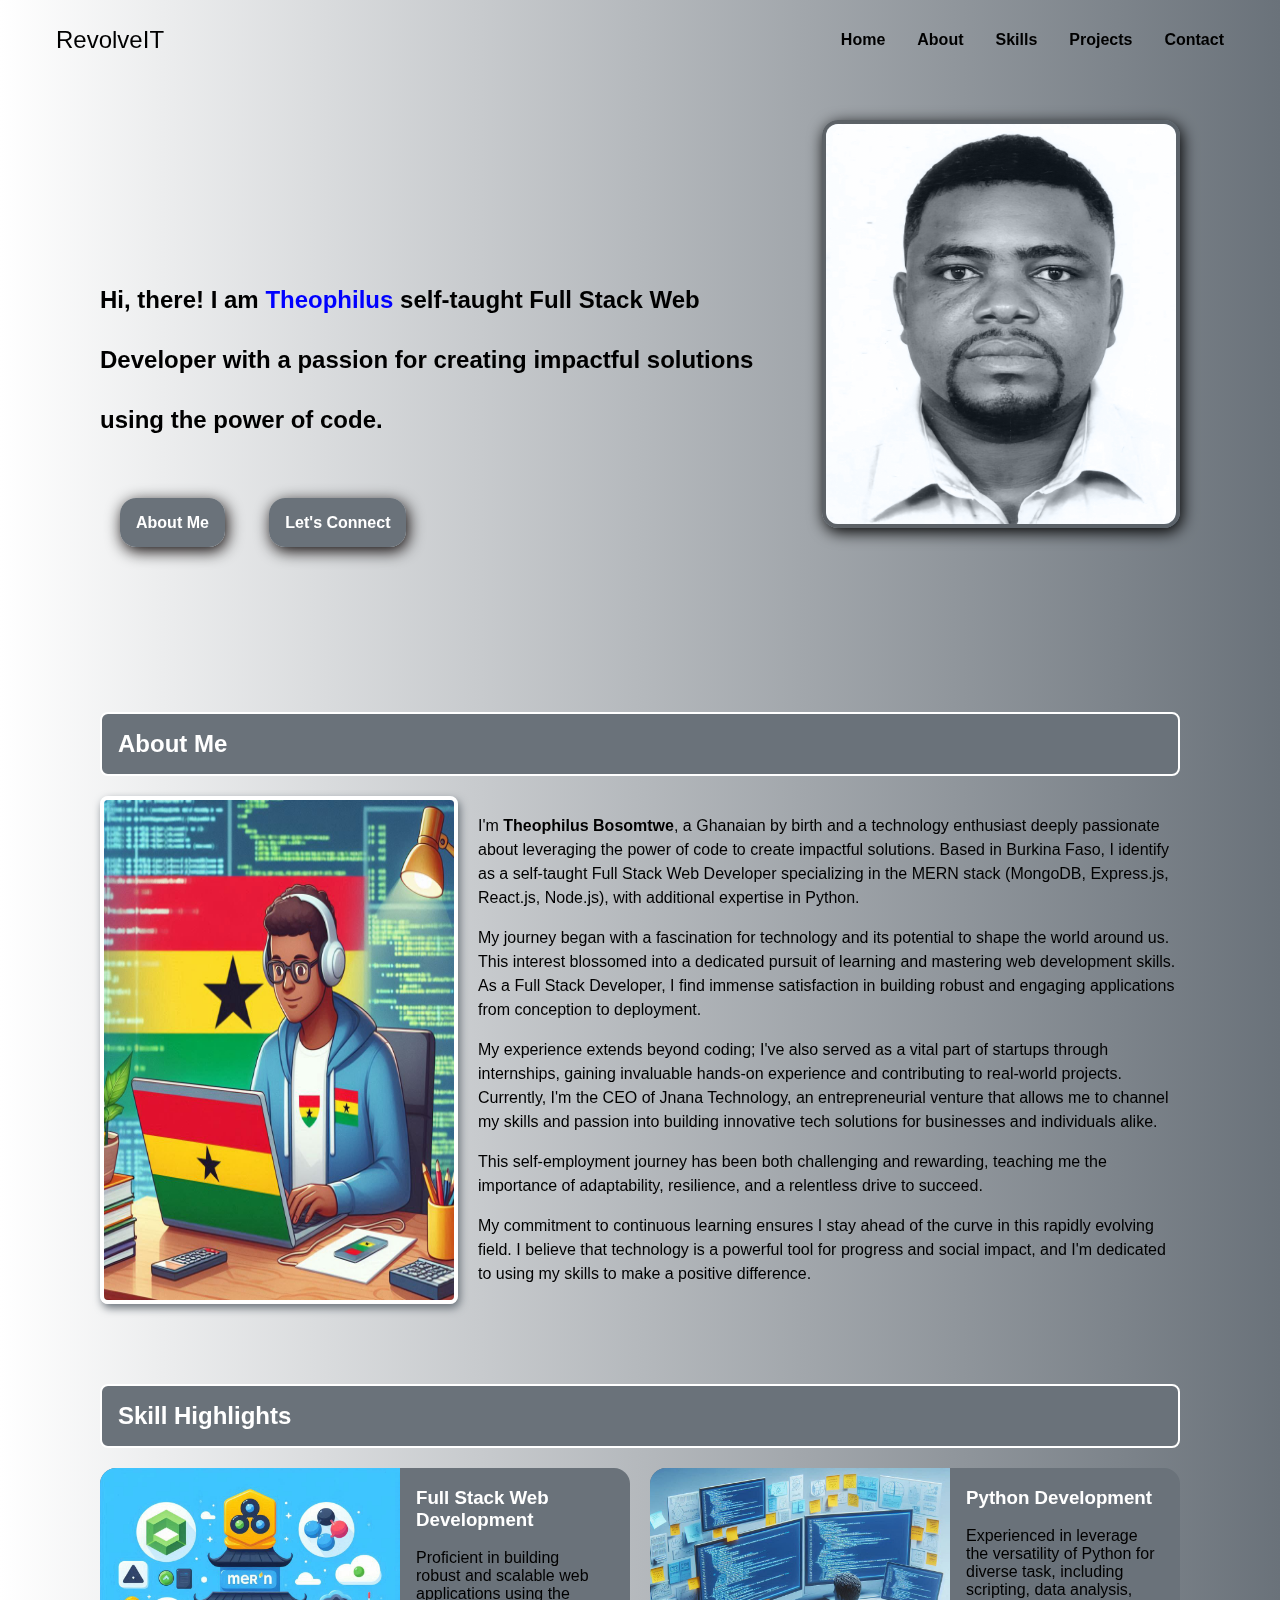
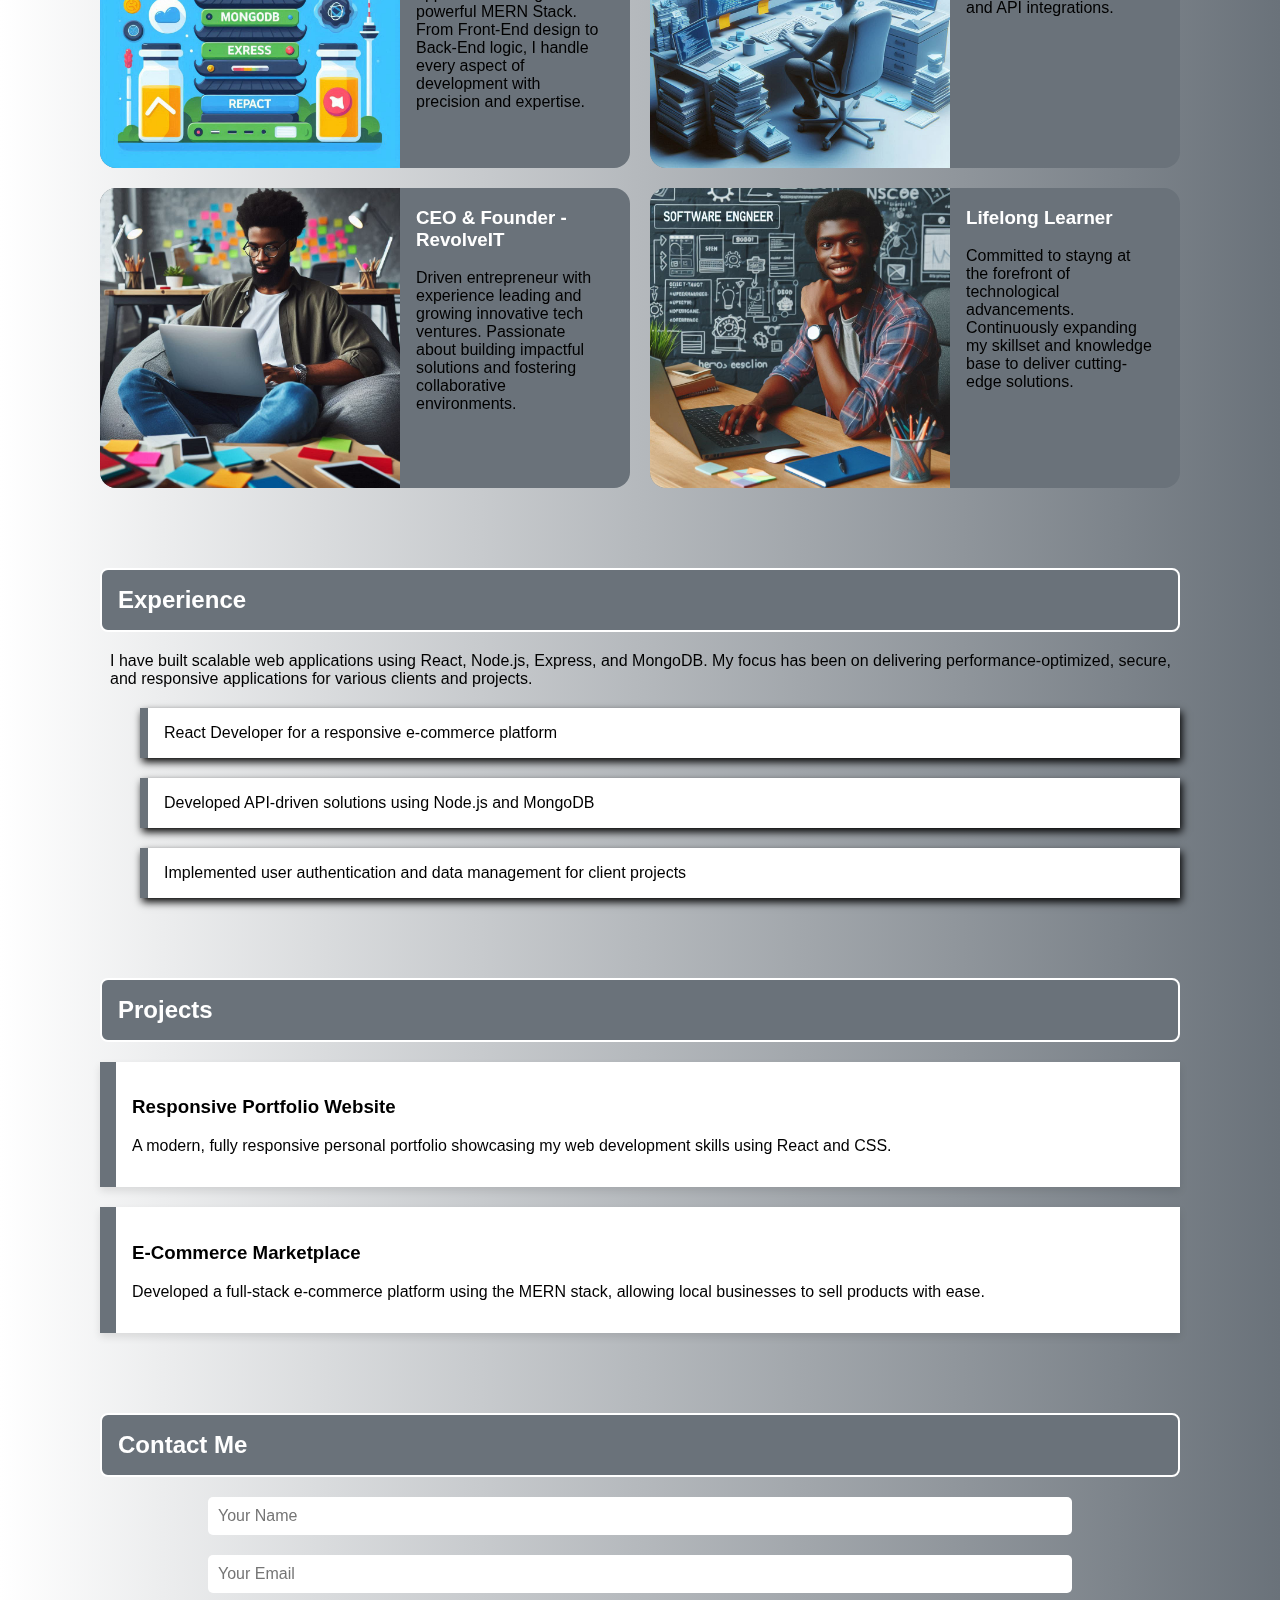
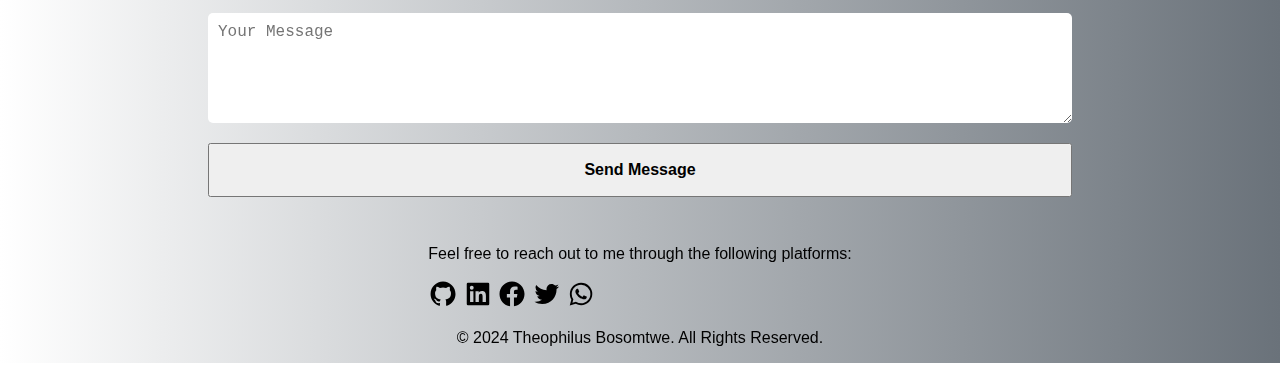
<file: my-project-v1/index.html>
<!DOCTYPE html>
<html lang="en">
  <head>
    <meta charset="UTF-8" />
    <meta name="viewport" content="width=device-width, initial-scale=1.0" />
    <meta
      name="description"
      content="Theophilus Bosomtwe - Full-Stack Web Developer specializing in React, Node.js, and the MERN Stack. Explore my portfolio to learn more about my work in building scalable web applications."
    />
    <meta
      name="keywords"
      content="React developer, Node.js, MERN Stack, Full-Stack Web Developer"
    />
    <meta http-equiv="X-UA-Compatible" content="ie=edge" />
    <title>Theophilus Bosomtwe | Full Stack Developer</title>
    <link rel="stylesheet" href="./assets/css/styles.css" />
  </head>
  <body>
    <!-- header section start -->
    <header id="header-container">
      <div class="logo-container">
        <a href="index.html" class="logo">RevolveIT</a>
      </div>
      <nav class="navbar">
        <ul class="navbar-nav">
          <li class="navbar-item">
            <a href="#home" class="navbar-link">Home</a>
          </li>
          <li class="navbar-item">
            <a href="#about" class="navbar-link">About</a>
          </li>
          <li class="navbar-item">
            <a href="#skills" class="navbar-link">Skills</a>
          </li>
          <li class="navbar-item">
            <a href="#projects" class="navbar-link">Projects</a>
          </li>
          <li class="navbar-item">
            <a href="#contact" class="navbar-link">Contact</a>
          </li>
        </ul>
      </nav>
    </header>

    <!-- main section starts -->
    <main id="main-container">
      <section id="hero">
        <div class="hero-items">
          <div class="hero-content">
            <div>
              <p>
                Hi, there! I am <span>Theophilus</span> self-taught Full Stack
                Web Developer with a passion for creating impactful solutions
                using the power of code.
              </p>
            </div>
            <div class="cta-buttons">
              <a href="#about-container" class="btn">About Me</a>
              <a href="#contact" class="btn">Let's Connect</a>
            </div>
          </div>
          <div class="profile-image">
            <img
              src="./assets/images/pictures/myphoto.jpg"
              alt="user picture"
            />
          </div>
        </div>
      </section>
      <!-- About Starts -->
      <section id="about-container">
        <div class="about-content">
          <h2>About Me</h2>
          <div class="about-image">
            <img src="./assets/images/pictures/profile-picture.jpeg"
            alt="my-profile"
          </div>
          <div class="bio">
            <p>
              I'm <strong>Theophilus Bosomtwe</strong>, a Ghanaian by birth and
              a technology enthusiast deeply passionate about leveraging the
              power of code to create impactful solutions. Based in Burkina
              Faso, I identify as a self-taught Full Stack Web Developer
              specializing in the MERN stack (MongoDB, Express.js, React.js,
              Node.js), with additional expertise in Python.
            </p>

            <p>
              My journey began with a fascination for technology and its
              potential to shape the world around us. This interest blossomed
              into a dedicated pursuit of learning and mastering web development
              skills. As a Full Stack Developer, I find immense satisfaction in
              building robust and engaging applications from conception to
              deployment.
            </p>
            <p>
              My experience extends beyond coding; I've also served as a vital
              part of startups through internships, gaining invaluable hands-on
              experience and contributing to real-world projects. Currently, I'm
              the CEO of Jnana Technology, an entrepreneurial venture that
              allows me to channel my skills and passion into building
              innovative tech solutions for businesses and individuals alike.
            </p>
            <p>
              This self-employment journey has been both challenging and
              rewarding, teaching me the importance of adaptability, resilience,
              and a relentless drive to succeed.
            </p>
            <p>
              My commitment to continuous learning ensures I stay ahead of the
              curve in this rapidly evolving field. I believe that technology is
              a powerful tool for progress and social impact, and I'm dedicated
              to using my skills to make a positive difference.
            </p>
          </div>
        </div>
      </section>

      <!-- Skills Highlight Cards -->
      <section id="skill-container">
        <div id="card-body">
          <h2>Skill Highlights</h2>
          <ul class="card-product">
            <!-- Card 1 -->
            <li class="card-item">
              <img
                class="card-image"
                src="./assets/images/pictures/MERN-Stack.jpg"
                alt="mern-stack-tech"
              />
              <div class="card-content">
                <h3>Full Stack Web Development</h3>
                <p>
                  Proficient in building robust and scalable web applications
                  using the powerful MERN Stack. From Front-End design to
                  Back-End logic, I handle every aspect of development with
                  precision and expertise.
                </p>
              </div>
            </li>

            <!-- Card 2 -->
            <li class="card-item">
              <img
                class="card-image"
                src="./assets/images/pictures/python.jpeg"
                alt="python-script"
              />
              <div class="card-content">
                <h3>Python Development</h3>
                <p>
                  Experienced in leverage the versatility of Python for diverse
                  task, including scripting, data analysis, and API
                  integrations.
                </p>
              </div>
            </li>

            <!-- Card 3 -->

            <li class="card-item">
              <img
                class="card-image"
                src="./assets/images/pictures/working.jpeg"
                alt="leadership"
              />
              <div class="card-content">
                <h3>CEO & Founder - RevolveIT</h3>
                <p>
                  Driven entrepreneur with experience leading and growing
                  innovative tech ventures. Passionate about building impactful
                  solutions and fostering collaborative environments.
                </p>
              </div>
            </li>

            <!-- Card 4 -->
            <li class="card-item">
              <img
                class="card-image"
                src="./assets/images/pictures/learning.jpeg"
                alt="continuous-learning"
              />

              <div class="card-content">
                <h3>Lifelong Learner</h3>
                <p>
                  Committed to stayng at the forefront of technological
                  advancements. Continuously expanding my skillset and knowledge
                  base to deliver cutting-edge solutions.
                </p>
              </div>
            </li>
          </ul>
        </div>
      </section>

      <!-- Expreience Start -->

      <section id="job-experience">
        <div class="experience-content">
          <h2>Experience</h2>
          <p>
            I have built scalable web applications using React, Node.js,
            Express, and MongoDB. My focus has been on delivering
            performance-optimized, secure, and responsive applications for
            various clients and projects.
          </p>
          <ul class="experience-highlight">
            <li>React Developer for a responsive e-commerce platform</li>
            <li>Developed API-driven solutions using Node.js and MongoDB</li>
            <li>
              Implemented user authentication and data management for client
              projects
            </li>
          </ul>
        </div>
      </section>

      <section id="project-contents">
        <div class="project-items">
          <h2>Projects</h2>
          <div class="project-card">
            <h3>Responsive Portfolio Website</h3>
            <p>
              A modern, fully responsive personal portfolio showcasing my web
              development skills using React and CSS.
            </p>
          </div>
          <div class="project-card">
            <h3>E-Commerce Marketplace</h3>
            <p>
              Developed a full-stack e-commerce platform using the MERN stack,
              allowing local businesses to sell products with ease.
            </p>
          </div>
        </div>
      </section>

      <!-- Contacts Start -->
      <section id="contact">
        <h2>Contact Me</h2>
        <form class="contact-form">
          <input type="text" name="name" placeholder="Your Name" required />
          <input type="email" name="email" placeholder="Your Email" required />
          <textarea
            name="message"
            rows="5"
            placeholder="Your Message"
            required
          ></textarea>
          <button type="submit" class="submit-btn">Send Message</button>
        </form>
      </section>
    </main>
    <!-- Footer Section Start -->
    <footer>
      <div id="quick-links">
        <p>Feel free to reach out to me through the following platforms:</p>
        <div class="social-links">
          <a href="https://github.com/compugeekgh" target="_blank">
            <img src="./assets/images/icons/bxl-github.png" alt="github-logo"
          /></a>
          <a href="https://www.linkedin.com/in/compugeekgh" target="_blank">
            <img
              src="./assets/images/icons/bxl-linkedin-square.png"
              alt="linked-logo"
          /></a>
          <a href="https://www.facebook.com/compugeekgh" target="_blank">
            <img
              src="./assets/images/icons/bxl-facebook-circle.png"
              alt="facebook-logo"
          /></a>
          <a href="https://twitter.com/compugeekgh" target="_blank">
            <img src="./assets/images/icons/bxl-twitter.png" alt="twitter-logo"
          /></a>
          <a href="https://wa.me/22674416580" target="_blank">
            <img
              src="./assets/images/icons/bxl-whatsapp.png"
              alt="whatsapp-logo"
          /></a>
        </div>
      </div>
      <p>&copy; 2024 Theophilus Bosomtwe. All Rights Reserved.</p>
    </footer>
  </body>
</html>
</file>
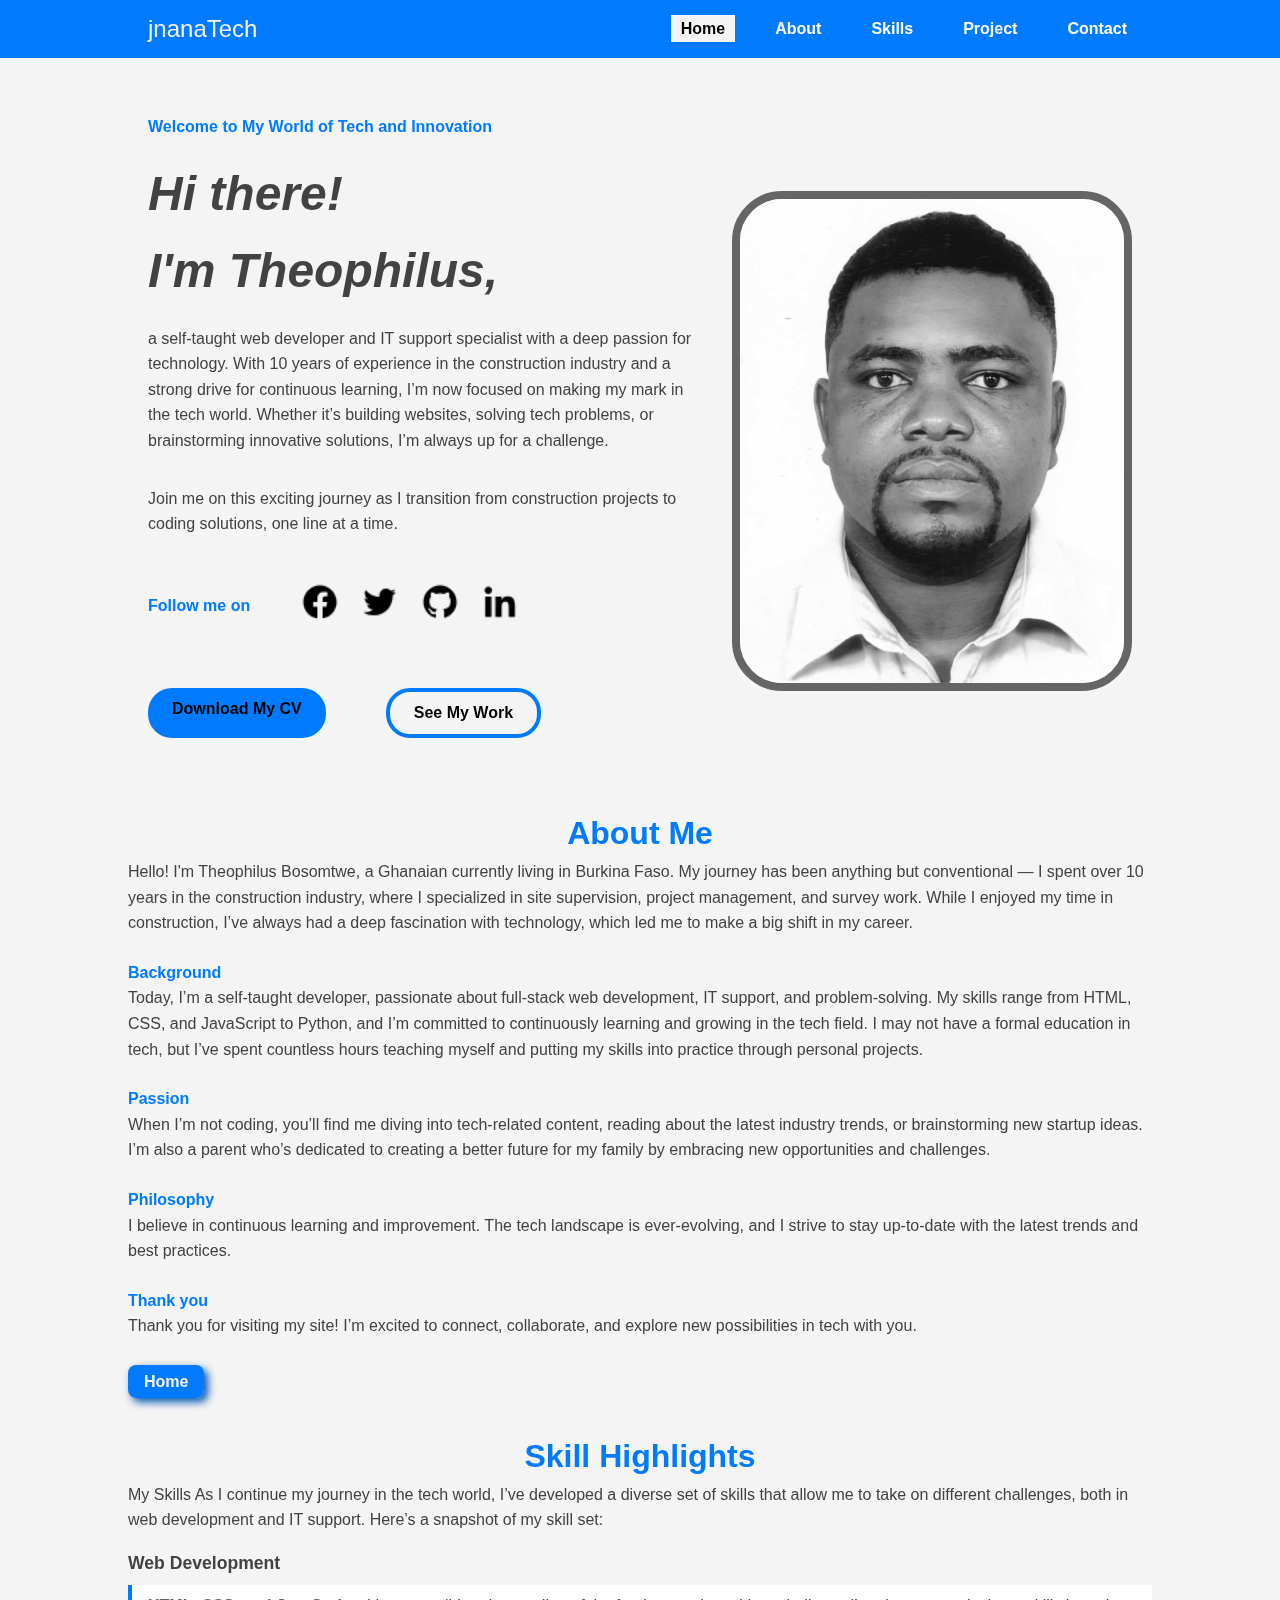
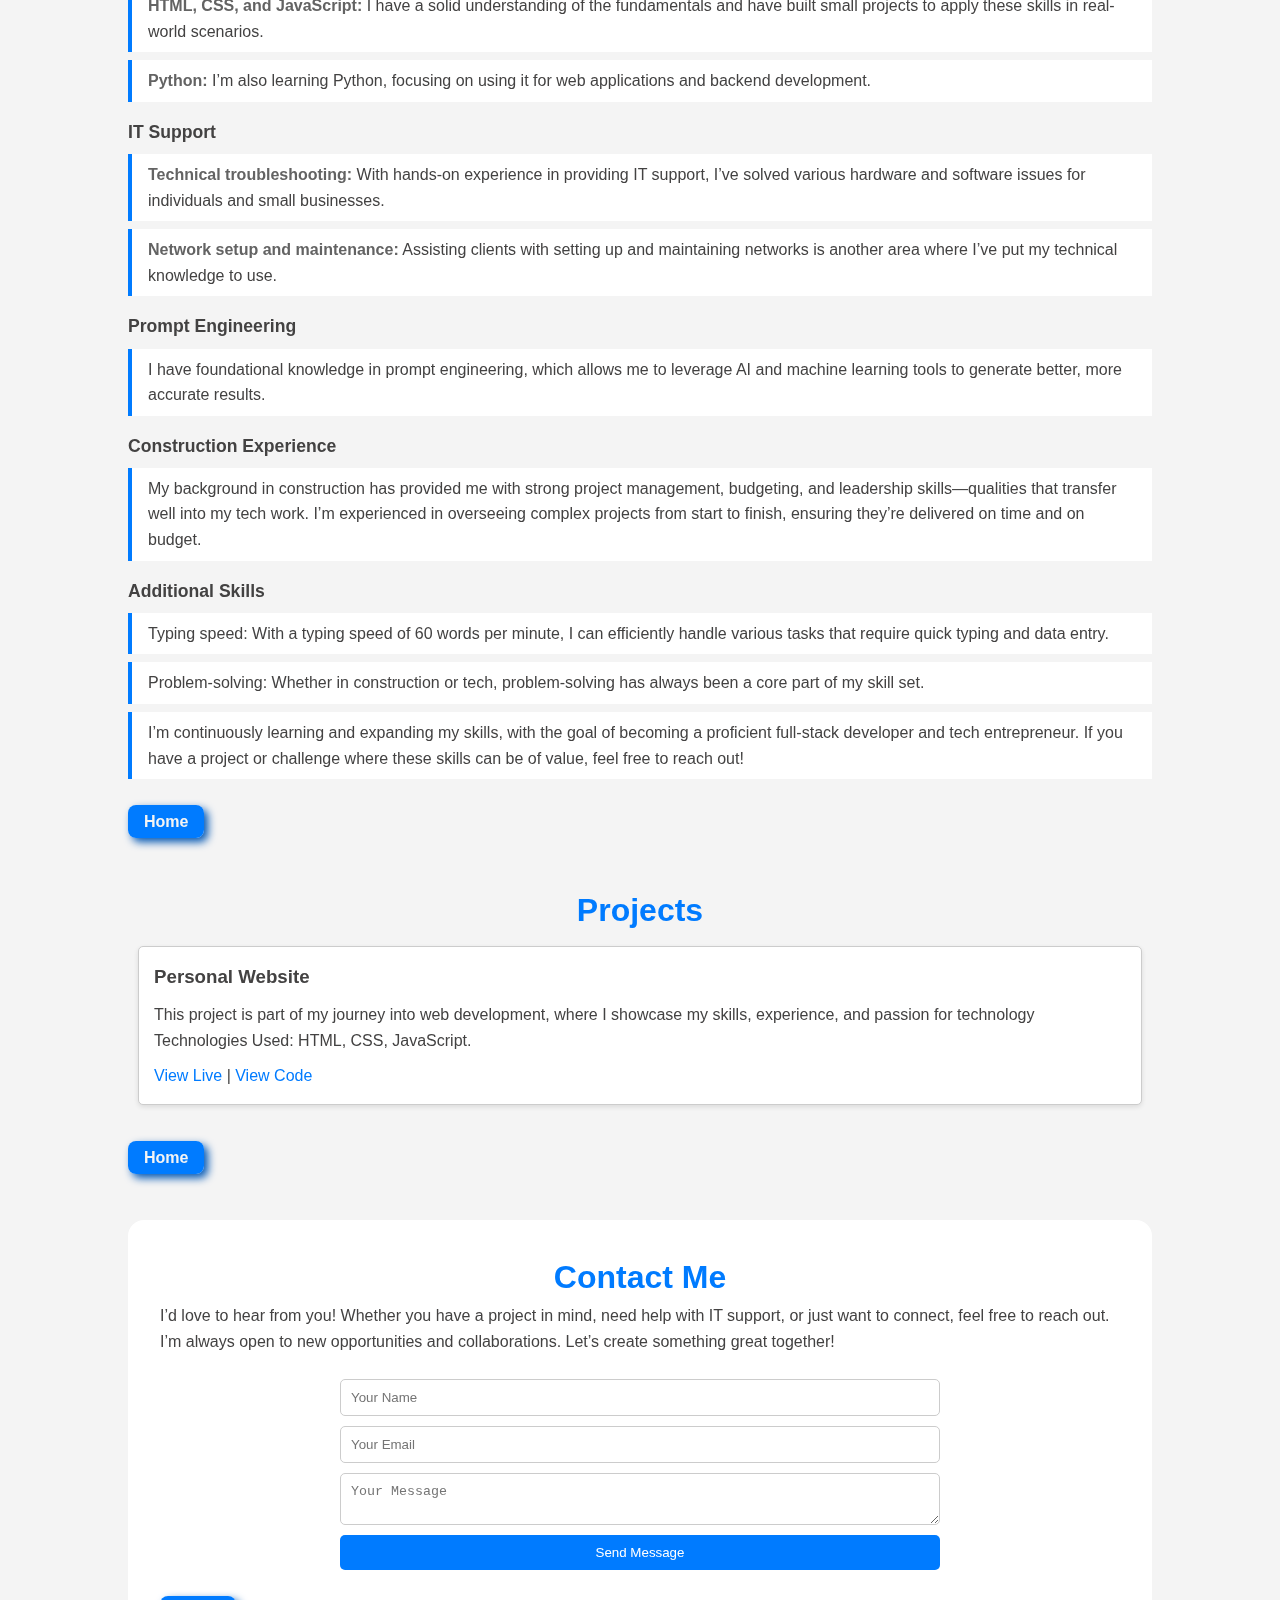
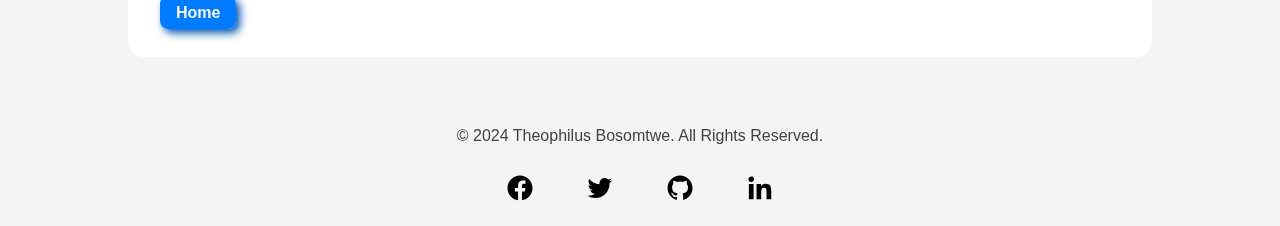
<file: personal-project-2/index.html>
<!DOCTYPE html>
<html lang="en">
  <head>
    <meta charset="UTF-8" />
    <meta name="viewport" content="width=device-width, initial-scale=1.0" />
    <title>Theophilus Bosomtwe - Portfolio</title>
    <link rel="stylesheet" href="./css/styles.css" />
  </head>
  <body>
    <!-- Navbar -->
    <header>
      <nav class="navbar">
        <div class="container">
          <a href="#home" class="navbar-brand">jnanaTech</a>
          <div class="hamburger" id="hamburger">
            <div class="bar"></div>
            <div class="bar"></div>
            <div class="bar"></div>
          </div>
          <ul class="navbar-menu" id="navbarMenu">
            <li><a class="color-home" href="#home">Home</a></li>
            <li><a href="#about">About</a></li>
            <li><a href="#skills">Skills</a></li>
            <li><a href="#projects">Project</a></li>
            <li><a href="#contact">Contact</a></li>
          </ul>
        </div>
      </nav>
    </header>
    <main>
      <!-- Homepage -->
      <section id="home" class="section">
        <div class="hero">
          <div class="hero-content">
            <p>
              <span class="welcome-note"
                >Welcome to My World of Tech and Innovation</span
              >
            </p>
            <h1>
              <span class="bold">Hi there! <br />I'm Theophilus, </span>
            </h1>
            <p>
              a self-taught web developer and IT support specialist with a deep
              passion for technology. With 10 years of experience in the
              construction industry and a strong drive for continuous learning,
              I’m now focused on making my mark in the tech world. Whether it’s
              building websites, solving tech problems, or brainstorming
              innovative solutions, I’m always up for a challenge.
            </p>

            <p>
              Join me on this exciting journey as I transition from construction
              projects to coding solutions, one line at a time.
            </p>
            <div class="social">
              <p>Follow me on</p>
              <ul>
                <li>
                  <a href="https://www.facebook.com/compugeekgh/"
                    ><img src="./icons/facebook-circle.png"
                  /></a>
                </li>
                <li>
                  <a href="https://twitter.com/compugeekgh"
                    ><img src="./icons/twitter.png"
                  /></a>
                </li>
                <li>
                  <a href="https://github.com/compugeekgh"
                    ><img src="./icons/github.png"
                  /></a>
                </li>
                <li>
                  <a href="https://www.linkedin.com/in/compugeekgh/"
                    ><img src="./icons/linkedin.png"
                  /></a>
                </li>
              </ul>
            </div>
            <div class="cta-button">
              <a class="resume" href="./projects.html">Download My CV</a>
              <a href="./projects.html">See My Work</a>
            </div>
          </div>
          <div class="profile">
            <img src="./images/myprofile.jpg" alt="my profile picture" />
          </div>
        </div>
      </section>

      <!-- About Page -->
      <section id="about">
        <div class="about">
          <div class="item-content">
            <div>
              <h1>About Me</h1>
              <p>
                Hello! I'm Theophilus Bosomtwe, a Ghanaian currently living in
                Burkina Faso. My journey has been anything but conventional — I
                spent over 10 years in the construction industry, where I
                specialized in site supervision, project management, and survey
                work. While I enjoyed my time in construction, I’ve always had a
                deep fascination with technology, which led me to make a big
                shift in my career.
              </p>
            </div>
            <div>
              <h2>Background</h2>
              <p>
                Today, I’m a self-taught developer, passionate about full-stack
                web development, IT support, and problem-solving. My skills
                range from HTML, CSS, and JavaScript to Python, and I’m
                committed to continuously learning and growing in the tech
                field. I may not have a formal education in tech, but I’ve spent
                countless hours teaching myself and putting my skills into
                practice through personal projects.
              </p>
            </div>
            <div>
              <h2>Passion</h2>
              <p>
                When I’m not coding, you’ll find me diving into tech-related
                content, reading about the latest industry trends, or
                brainstorming new startup ideas. I’m also a parent who’s
                dedicated to creating a better future for my family by embracing
                new opportunities and challenges.
              </p>
              <h2>Philosophy</h2>
              <p>
                I believe in continuous learning and improvement. The tech
                landscape is ever-evolving, and I strive to stay up-to-date with
                the latest trends and best practices.
              </p>
              <h2>Thank you</h2>
              <p>
                Thank you for visiting my site! I’m excited to connect,
                collaborate, and explore new possibilities in tech with you.
              </p>
            </div>
            <div class="inline-content"></div>
          </div>
        </div>

        <a href="#home" class="home-button">Home</a>
      </section>

      <!-- Skills -->
      <section id="skills">
        <h1>Skill Highlights</h1>
        <p>
          My Skills As I continue my journey in the tech world, I’ve developed a
          diverse set of skills that allow me to take on different challenges,
          both in web development and IT support. Here’s a snapshot of my skill
          set:
        </p>
        <h2>Web Development</h2>
        <ul>
          <li>
            <span>HTML, CSS, and JavaScript:</span> I have a solid understanding
            of the fundamentals and have built small projects to apply these
            skills in real-world scenarios.
          </li>
          <li>
            <span>Python:</span> I’m also learning Python, focusing on using it
            for web applications and backend development.
          </li>
        </ul>
        <h2>IT Support</h2>
        <ul>
          <li>
            <span>Technical troubleshooting:</span> With hands-on experience in
            providing IT support, I’ve solved various hardware and software
            issues for individuals and small businesses.
          </li>
          <li>
            <span>Network setup and maintenance:</span> Assisting clients with
            setting up and maintaining networks is another area where I’ve put
            my technical knowledge to use.
          </li>
        </ul>
        <h2>Prompt Engineering</h2>
        <ul>
          <li>
            I have foundational knowledge in prompt engineering, which allows me
            to leverage AI and machine learning tools to generate better, more
            accurate results.
          </li>
        </ul>
        <h2>Construction Experience</h2>
        <ul>
          <li>
            My background in construction has provided me with strong project
            management, budgeting, and leadership skills—qualities that transfer
            well into my tech work. I’m experienced in overseeing complex
            projects from start to finish, ensuring they’re delivered on time
            and on budget.
          </li>
        </ul>
        <h2>Additional Skills</h2>
        <ul>
          <li>
            Typing speed: With a typing speed of 60 words per minute, I can
            efficiently handle various tasks that require quick typing and data
            entry.
          </li>
          <li>
            Problem-solving: Whether in construction or tech, problem-solving
            has always been a core part of my skill set.
          </li>
          <li>
            I’m continuously learning and expanding my skills, with the goal of
            becoming a proficient full-stack developer and tech entrepreneur. If
            you have a project or challenge where these skills can be of value,
            feel free to reach out!
          </li>
        </ul>

        <div class="inline-content"></div>
        <a href="#home" class="home-button">Home</a>
      </section>

      <!-- Projects Page -->
      <section id="projects">
        <h1>Projects</h1>
        <div class="project-cards">
          <div class="project-card">
            <h3>Personal Website</h3>
            <p>
              This project is part of my journey into web development, where I
              showcase my skills, experience, and passion for technology
            </p>
            <p>Technologies Used: HTML, CSS, JavaScript.</p>
            <a href="#">View Live</a> | <a href="#">View Code</a>
          </div>
        </div>
        <div class="inline-content"></div>
        <a href="#home" class="home-button">Home</a>
        <!-- Home Button -->
      </section>

      <!-- Contact Page -->
      <section id="contact">
        <h1>Contact Me</h1>
        <p>
          I’d love to hear from you! Whether you have a project in mind, need
          help with IT support, or just want to connect, feel free to reach out.
          I’m always open to new opportunities and collaborations. Let’s create
          something great together!
        </p>
        <form id="contactForm">
          <input type="text" name="name" placeholder="Your Name" required />
          <input type="email" name="email" placeholder="Your Email" required />
          <textarea
            name="message"
            placeholder="Your Message"
            required
          ></textarea>
          <button type="submit">Send Message</button>
        </form>
        <div class="contact-links">
          <div class="inline-content"></div>
          <a href="#home" class="home-button">Home</a>
        </div>
        <!-- Home Button -->
      </section>
    </main>
    <footer>
      <p>© 2024 Theophilus Bosomtwe. All Rights Reserved.</p>
      <ul>
        <li>
          <a href="https://www.facebook.com/compugeekgh/"
            ><img src="./icons/facebook-circle.png"
          /></a>
        </li>
        <li>
          <a href="https://twitter.com/compugeekgh"
            ><img src="./icons/twitter.png"
          /></a>
        </li>
        <li>
          <a href="https://github.com/compugeekgh"
            ><img src="./icons/github.png"
          /></a>
        </li>
        <li>
          <a href="https://www.linkedin.com/in/compugeekgh/"
            ><img src="./icons/linkedin.png"
          /></a>
        </li>
      </ul>
    </footer>
  </body>
</html>
</file>
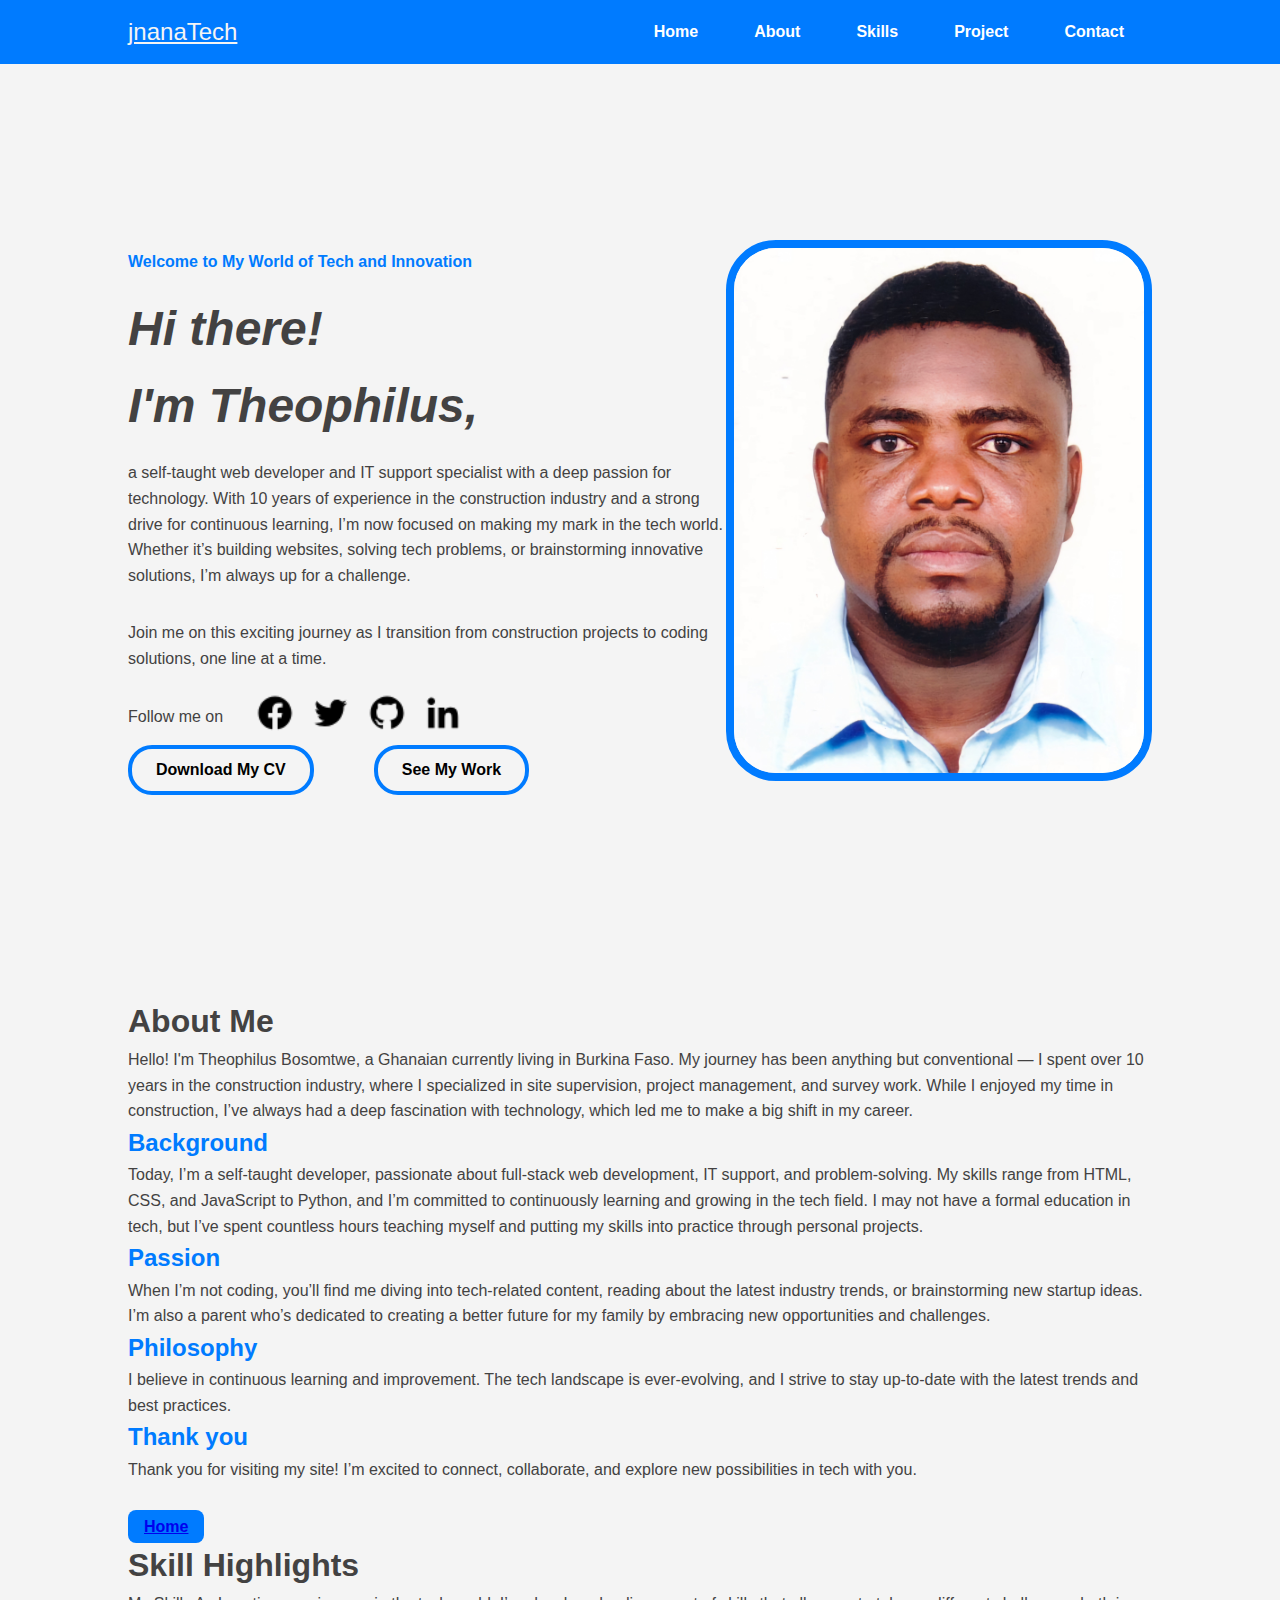
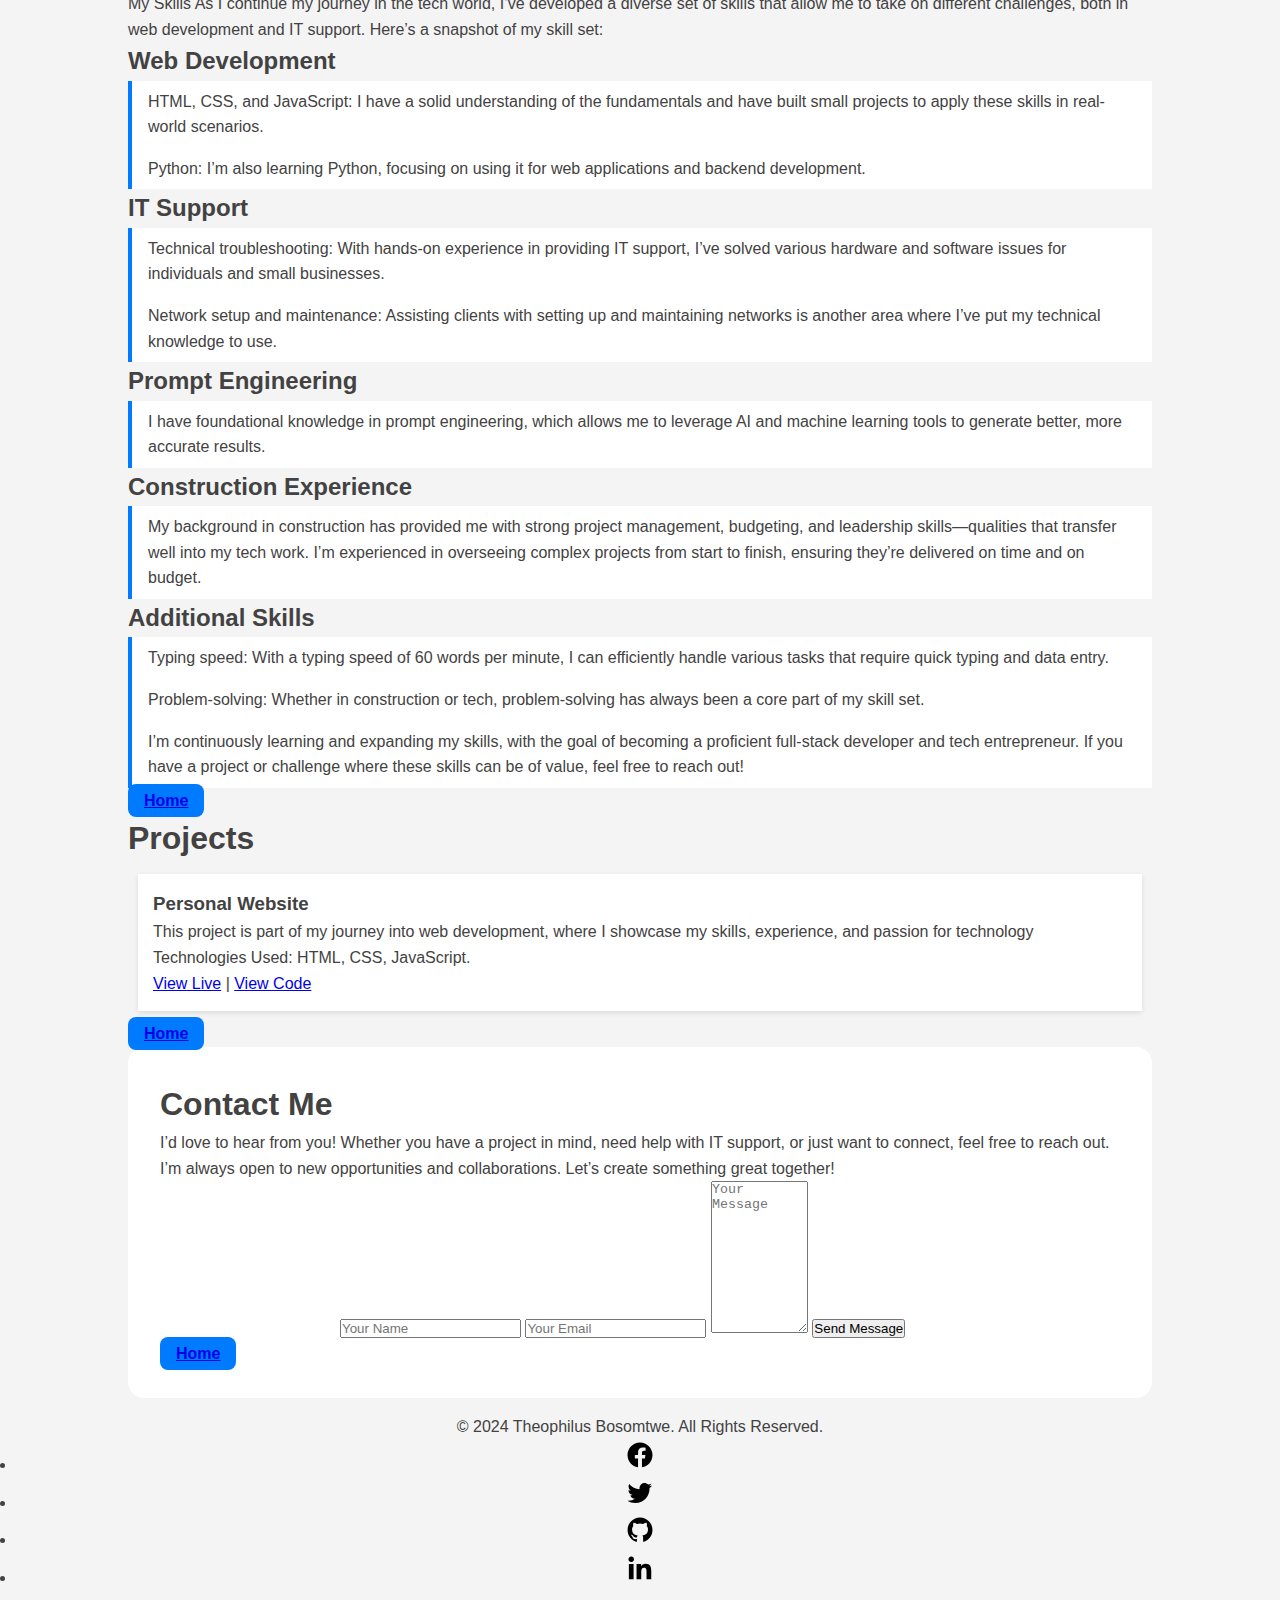
<file: personal-website/index.html>
<!DOCTYPE html>
<html lang="en">
  <head>
    <meta charset="UTF-8" />
    <meta name="viewport" content="width=device-width, initial-scale=1.0" />
    <title>Theophilus Bosomtwe - Portfolio</title>
    <link rel="stylesheet" href="./css/app.css" />
  </head>
  <body>
    <!-- Navbar -->
    <header>
      <nav class="navbar">
        <div class="container">
          <a href="#home" class="navbar-brand">jnanaTech</a>
          <div class="hamburger" id="hamburger">
            <div class="bar"></div>
            <div class="bar"></div>
            <div class="bar"></div>
          </div>
          <ul class="navbar-menu" id="navbarMenu">
            <li><a class="color-home" href="#home">Home</a></li>
            <li><a href="#about">About</a></li>
            <li><a href="#skills">Skills</a></li>
            <li><a href="#projects">Project</a></li>
            <li><a href="#contact">Contact</a></li>
          </ul>
        </div>
      </nav>
    </header>
    <main>
      <!-- Homepage -->
      <section id="home" class="hero">
        <!-- <div class="hero"> -->
        <div class="hero-content">
          <p>
            <span class="welcome-note"
              >Welcome to My World of Tech and Innovation</span
            >
          </p>
          <h1>
            <span class="bold">Hi there! <br />I'm Theophilus, </span>
          </h1>
          <p>
            a self-taught web developer and IT support specialist with a deep
            passion for technology. With 10 years of experience in the
            construction industry and a strong drive for continuous learning,
            I’m now focused on making my mark in the tech world. Whether it’s
            building websites, solving tech problems, or brainstorming
            innovative solutions, I’m always up for a challenge.
          </p>

          <p>
            Join me on this exciting journey as I transition from construction
            projects to coding solutions, one line at a time.
          </p>
          <div class="social">
            <p>Follow me on</p>
            <ul>
              <li>
                <a href="https://www.facebook.com/compugeekgh/"
                  ><img src="./icons/facebook-circle.png"
                /></a>
              </li>
              <li>
                <a href="https://twitter.com/compugeekgh"
                  ><img src="./icons/twitter.png"
                /></a>
              </li>
              <li>
                <a href="https://github.com/compugeekgh"
                  ><img src="./icons/github.png"
                /></a>
              </li>
              <li>
                <a href="https://www.linkedin.com/in/compugeekgh/"
                  ><img src="./icons/linkedin.png"
                /></a>
              </li>
            </ul>
          </div>
          <div class="cta-button">
            <a class="resume" href="./projects.html">Download My CV</a>
            <a href="./projects.html">See My Work</a>
          </div>
        </div>
        <div class="profile">
          <img src="./images/myprofile.jpg" alt="my profile picture" />
        </div>
        <!-- </div> -->
      </section>

      <!-- About Page -->
      <section id="about">
        <div class="about">
          <div class="item-content">
            <div>
              <h1>About Me</h1>
              <p>
                Hello! I'm Theophilus Bosomtwe, a Ghanaian currently living in
                Burkina Faso. My journey has been anything but conventional — I
                spent over 10 years in the construction industry, where I
                specialized in site supervision, project management, and survey
                work. While I enjoyed my time in construction, I’ve always had a
                deep fascination with technology, which led me to make a big
                shift in my career.
              </p>
            </div>
            <div>
              <h2>Background</h2>
              <p>
                Today, I’m a self-taught developer, passionate about full-stack
                web development, IT support, and problem-solving. My skills
                range from HTML, CSS, and JavaScript to Python, and I’m
                committed to continuously learning and growing in the tech
                field. I may not have a formal education in tech, but I’ve spent
                countless hours teaching myself and putting my skills into
                practice through personal projects.
              </p>
            </div>
            <div>
              <h2>Passion</h2>
              <p>
                When I’m not coding, you’ll find me diving into tech-related
                content, reading about the latest industry trends, or
                brainstorming new startup ideas. I’m also a parent who’s
                dedicated to creating a better future for my family by embracing
                new opportunities and challenges.
              </p>
              <h2>Philosophy</h2>
              <p>
                I believe in continuous learning and improvement. The tech
                landscape is ever-evolving, and I strive to stay up-to-date with
                the latest trends and best practices.
              </p>
              <h2>Thank you</h2>
              <p>
                Thank you for visiting my site! I’m excited to connect,
                collaborate, and explore new possibilities in tech with you.
              </p>
            </div>
            <div class="inline-content"></div>
          </div>
        </div>

        <a href="#home" class="home-button">Home</a>
      </section>

      <!-- Skills -->
      <section id="skills">
        <h1>Skill Highlights</h1>
        <p>
          My Skills As I continue my journey in the tech world, I’ve developed a
          diverse set of skills that allow me to take on different challenges,
          both in web development and IT support. Here’s a snapshot of my skill
          set:
        </p>
        <h2>Web Development</h2>
        <ul>
          <li>
            <span>HTML, CSS, and JavaScript:</span> I have a solid understanding
            of the fundamentals and have built small projects to apply these
            skills in real-world scenarios.
          </li>
          <li>
            <span>Python:</span> I’m also learning Python, focusing on using it
            for web applications and backend development.
          </li>
        </ul>
        <h2>IT Support</h2>
        <ul>
          <li>
            <span>Technical troubleshooting:</span> With hands-on experience in
            providing IT support, I’ve solved various hardware and software
            issues for individuals and small businesses.
          </li>
          <li>
            <span>Network setup and maintenance:</span> Assisting clients with
            setting up and maintaining networks is another area where I’ve put
            my technical knowledge to use.
          </li>
        </ul>
        <h2>Prompt Engineering</h2>
        <ul>
          <li>
            I have foundational knowledge in prompt engineering, which allows me
            to leverage AI and machine learning tools to generate better, more
            accurate results.
          </li>
        </ul>
        <h2>Construction Experience</h2>
        <ul>
          <li>
            My background in construction has provided me with strong project
            management, budgeting, and leadership skills—qualities that transfer
            well into my tech work. I’m experienced in overseeing complex
            projects from start to finish, ensuring they’re delivered on time
            and on budget.
          </li>
        </ul>
        <h2>Additional Skills</h2>
        <ul>
          <li>
            Typing speed: With a typing speed of 60 words per minute, I can
            efficiently handle various tasks that require quick typing and data
            entry.
          </li>
          <li>
            Problem-solving: Whether in construction or tech, problem-solving
            has always been a core part of my skill set.
          </li>
          <li>
            I’m continuously learning and expanding my skills, with the goal of
            becoming a proficient full-stack developer and tech entrepreneur. If
            you have a project or challenge where these skills can be of value,
            feel free to reach out!
          </li>
        </ul>

        <div class="inline-content"></div>
        <a href="#home" class="home-button">Home</a>
      </section>

      <!-- Projects Page -->
      <section id="projects">
        <h1>Projects</h1>
        <div class="project-cards">
          <div class="project-card">
            <h3>Personal Website</h3>
            <p>
              This project is part of my journey into web development, where I
              showcase my skills, experience, and passion for technology
            </p>
            <p>Technologies Used: HTML, CSS, JavaScript.</p>
            <a href="#">View Live</a> | <a href="#">View Code</a>
          </div>
        </div>
        <div class="inline-content"></div>
        <a href="#home" class="home-button">Home</a>
        <!-- Home Button -->
      </section>

      <!-- Contact Page -->
      <section id="contact">
        <h1>Contact Me</h1>
        <p>
          I’d love to hear from you! Whether you have a project in mind, need
          help with IT support, or just want to connect, feel free to reach out.
        </p>
        <p>
          I’m always open to new opportunities and collaborations. Let’s create
          something great together!
        </p>

        <form id="contactForm">
          <input type="text" name="name" placeholder="Your Name" required />
          <input type="email" name="email" placeholder="Your Email" required />
          <textarea
            name="message"
            placeholder="Your Message"
            required
            rows="10"
            cols="10"
          ></textarea>
          <button type="submit">Send Message</button>
        </form>
        <div class="contact-links">
          <div class="inline-content"></div>
          <a href="#home" class="home-button">Home</a>
        </div>
        <!-- Home Button -->
      </section>
    </main>
    <footer>
      <p>© 2024 Theophilus Bosomtwe. All Rights Reserved.</p>
      <ul>
        <li>
          <a href="https://www.facebook.com/compugeekgh/"
            ><img src="./icons/facebook-circle.png"
          /></a>
        </li>
        <li>
          <a href="https://twitter.com/compugeekgh"
            ><img src="./icons/twitter.png"
          /></a>
        </li>
        <li>
          <a href="https://github.com/compugeekgh"
            ><img src="./icons/github.png"
          /></a>
        </li>
        <li>
          <a href="https://www.linkedin.com/in/compugeekgh/"
            ><img src="./icons/linkedin.png"
          /></a>
        </li>
      </ul>
    </footer>
    <script src="./js/app.js"></script>
  </body>
</html>
</file>
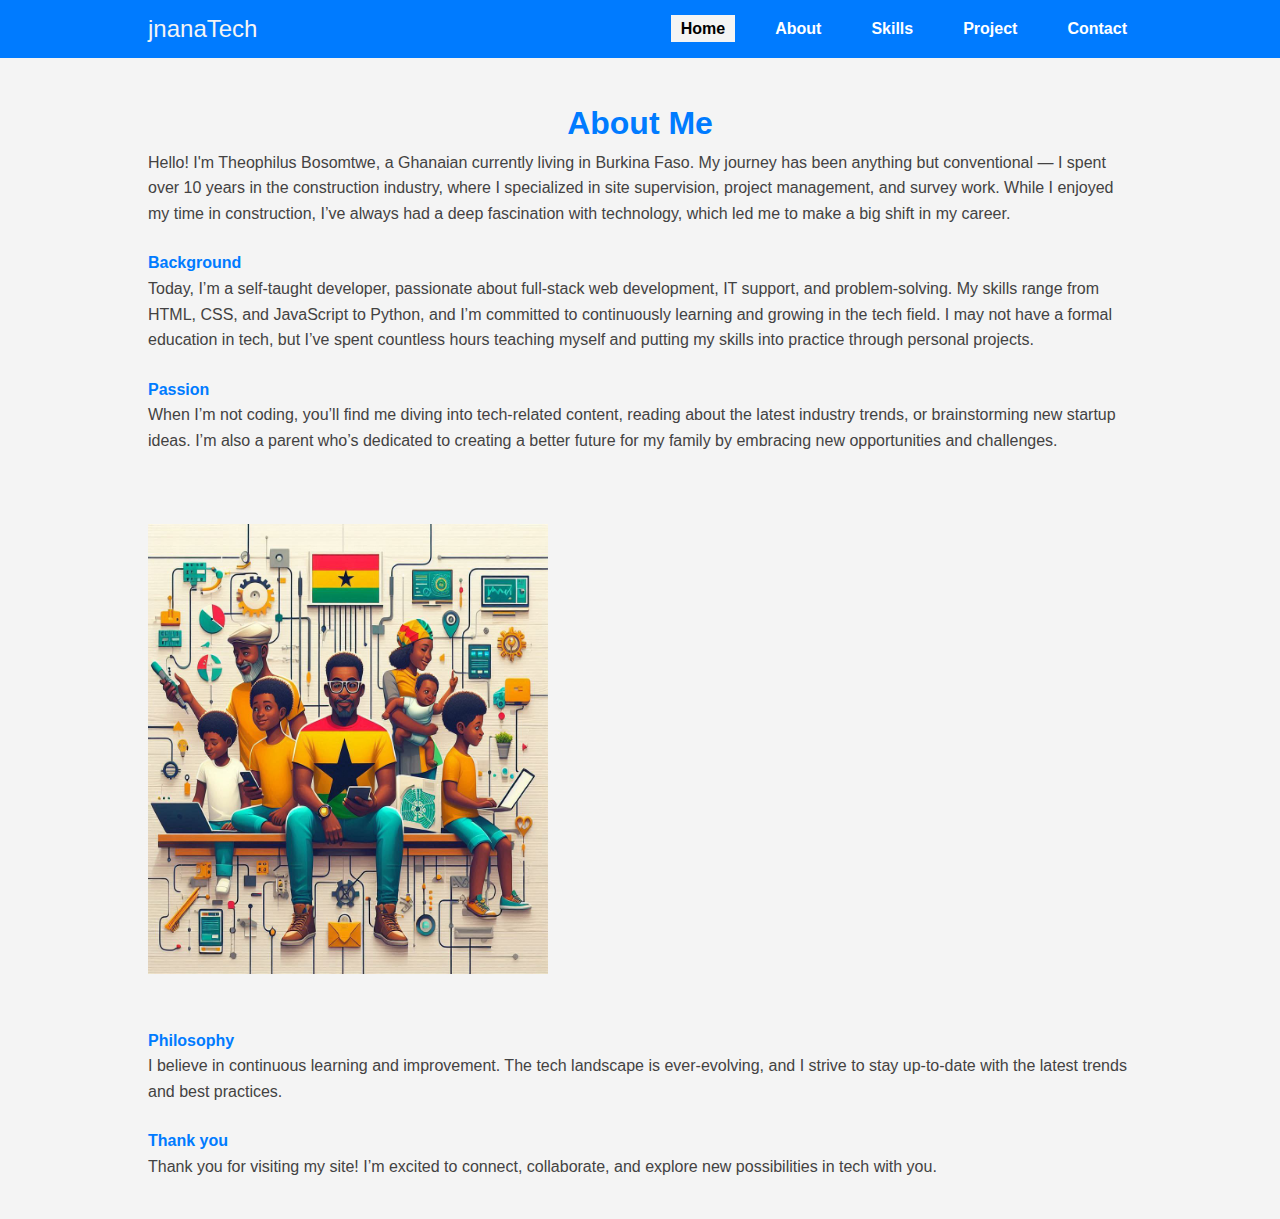
<file: personal-project-2/about.html>
<!DOCTYPE html>
<html lang="en">
  <head>
    <meta charset="UTF-8" />
    <meta name="viewport" content="width=device-width, initial-scale=1.0" />
    <link rel="stylesheet" href="./css/styles.css" />
    <title>About Me</title>
  </head>
  <body>
    <header>
      <nav class="navbar">
        <div class="container">
          <a href="./index.html" class="navbar-brand">jnanaTech</a>
          <div class="hamburger" id="hamburger">
            <div class="bar"></div>
            <div class="bar"></div>
            <div class="bar"></div>
          </div>
          <ul class="navbar-menu" id="navbarMenu">
            <li><a class="color-home" href="./index.html">Home</a></li>
            <li><a href="./about.html">About</a></li>
            <li><a href="./skills.html">Skills</a></li>
            <li><a href="./projects.html">Project</a></li>
            <li><a href="./contact.html">Contact</a></li>
          </ul>
        </div>
      </nav>
    </header>
    <main>
      <!-- About Page -->
      <section id="about" class="section">
        <div class="about">
          <div class="item-content">
            <div>
              <h1>About Me</h1>
              <p>
                Hello! I'm Theophilus Bosomtwe, a Ghanaian currently living in
                Burkina Faso. My journey has been anything but conventional — I
                spent over 10 years in the construction industry, where I
                specialized in site supervision, project management, and survey
                work. While I enjoyed my time in construction, I’ve always had a
                deep fascination with technology, which led me to make a big
                shift in my career.
              </p>
            </div>
            <div>
              <h2>Background</h2>
              <p>
                Today, I’m a self-taught developer, passionate about full-stack
                web development, IT support, and problem-solving. My skills
                range from HTML, CSS, and JavaScript to Python, and I’m
                committed to continuously learning and growing in the tech
                field. I may not have a formal education in tech, but I’ve spent
                countless hours teaching myself and putting my skills into
                practice through personal projects.
              </p>
            </div>
            <div>
              <h2>Passion</h2>
              <p>
                When I’m not coding, you’ll find me diving into tech-related
                content, reading about the latest industry trends, or
                brainstorming new startup ideas. I’m also a parent who’s
                dedicated to creating a better future for my family by embracing
                new opportunities and challenges.
              </p>
            </div>
          </div>
          <img
            class="personal-logo"
            src="./images/logo.jpeg"
            alt="personal-logo"
          />
        </div>
        <div class="inline-content">
          <h2>Philosophy</h2>
          <p>
            I believe in continuous learning and improvement. The tech landscape
            is ever-evolving, and I strive to stay up-to-date with the latest
            trends and best practices.
          </p>
          <h2>Thank you</h2>
          <p>
            Thank you for visiting my site! I’m excited to connect, collaborate,
            and explore new possibilities in tech with you.
          </p>
        </div>

        <!-- Home Button -- />
        </section>
      </main>
      <!-- Footer -->
        <!-- <footer>
        <p>© 2024 Theophilus Bosomtwe. All Rights Reserved.</p>
        <ul>
          <li><a href="./index.html">Home</a></li>
          <li><a href="./about.html">About</a></li>
          <li><a href="./skills.html">Sills</a></li>
          <li><a href="./projects.html">Project</a></li>
          <li><a href="./contact.html">Contact</a></li>
        </ul>
      </footer> -->
      </section>
    </main>
  </body>
</html>
</file>
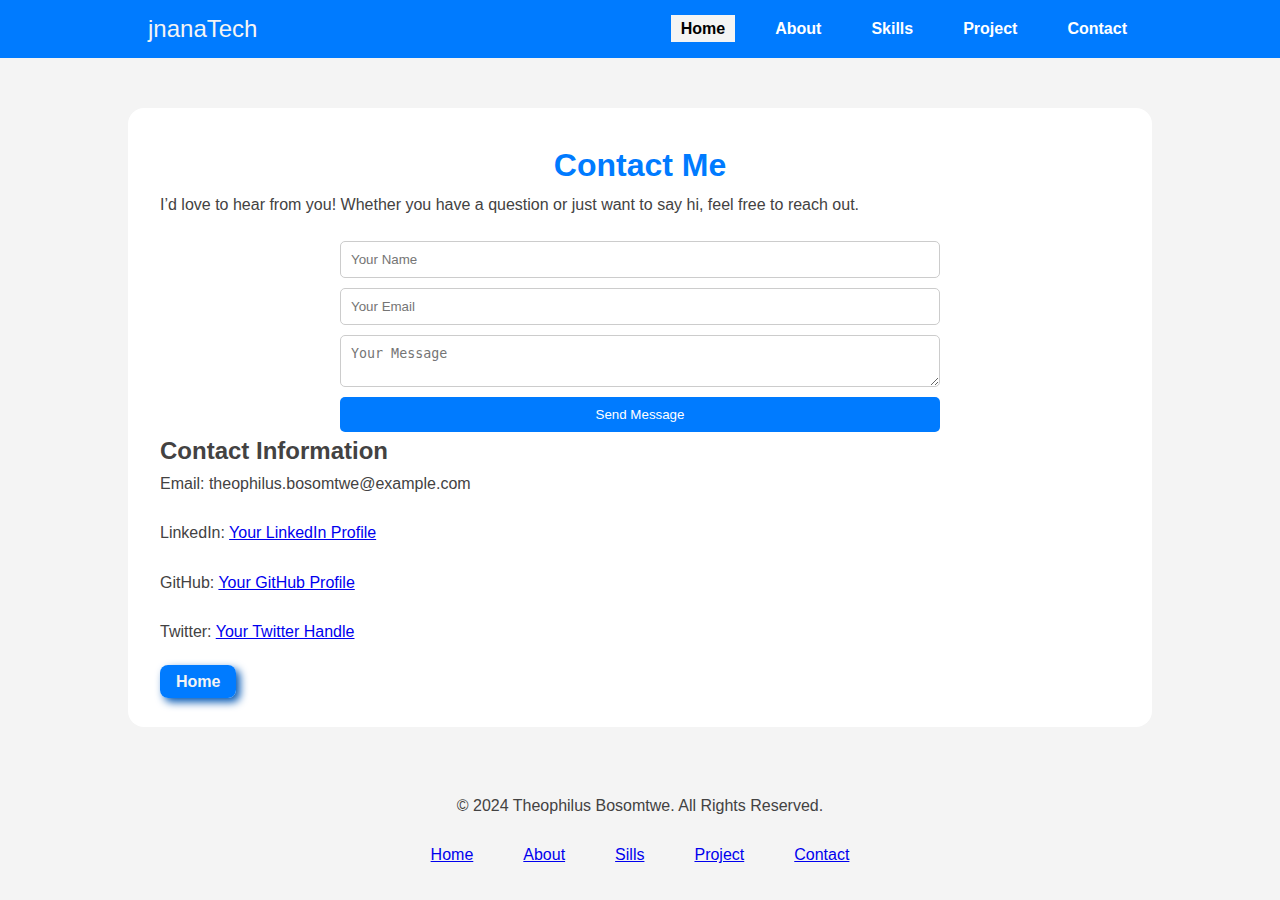
<file: personal-project-2/contact.html>
<!DOCTYPE html>
<html lang="en">
  <head>
    <meta charset="UTF-8" />
    <meta name="viewport" content="width=device-width, initial-scale=1.0" />
    <link rel="stylesheet" href="./css/styles.css" />
    <title>Contact</title>
  </head>
  <body>
    <!-- Navbar -->
    <header>
      <nav class="navbar">
        <div class="container">
          <a href="./index.html" class="navbar-brand">jnanaTech</a>
          <div class="hamburger" id="hamburger">
            <div class="bar"></div>
            <div class="bar"></div>
            <div class="bar"></div>
          </div>
          <ul class="navbar-menu" id="navbarMenu">
            <li><a class="color-home" href="./index.html">Home</a></li>
            <li><a href="./about.html">About</a></li>
            <li><a href="./skills.html">Skills</a></li>
            <li><a href="./projects.html">Project</a></li>
            <li><a href="./contact.html">Contact</a></li>
          </ul>
        </div>
      </nav>
    </header>
    <main>
      <!-- Contact Page -->
      <section id="contact" class="section">
        <h1>Contact Me</h1>
        <p>
          I’d love to hear from you! Whether you have a question or just want to
          say hi, feel free to reach out.
        </p>
        <form id="contactForm">
          <input type="text" name="name" placeholder="Your Name" required />
          <input type="email" name="email" placeholder="Your Email" required />
          <textarea
            name="message"
            placeholder="Your Message"
            required
          ></textarea>
          <button type="submit">Send Message</button>
        </form>
        <h2>Contact Information</h2>
        <p>Email: theophilus.bosomtwe@example.com</p>
        <p>LinkedIn: <a href="#">Your LinkedIn Profile</a></p>
        <p>GitHub: <a href="#">Your GitHub Profile</a></p>
        <p>Twitter: <a href="#">Your Twitter Handle</a></p>
        <a href="#home" class="home-button">Home</a>
        <!-- Home Button -->
      </section>
    </main>
    <!-- Footer -->
    <footer>
      <p>© 2024 Theophilus Bosomtwe. All Rights Reserved.</p>
      <ul>
        <li><a href="./index.html">Home</a></li>
        <li><a href="./about.html">About</a></li>
        <li><a href="./skills.html">Sills</a></li>
        <li><a href="./projects.html">Project</a></li>
        <li><a href="./contact.html">Contact</a></li>
      </ul>
    </footer>
  </body>
</html>
</file>
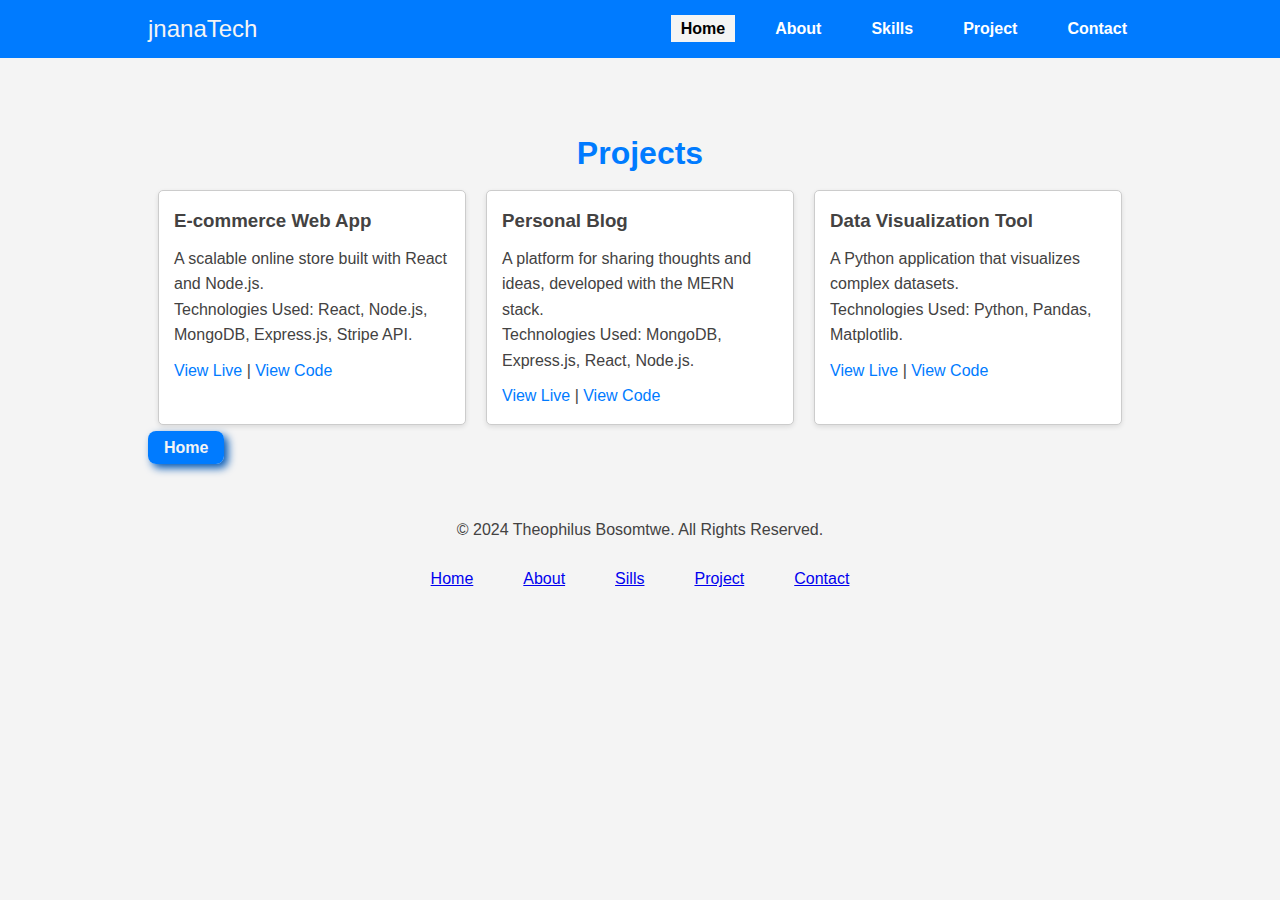
<file: personal-project-2/projects.html>
<!DOCTYPE html>
<html lang="en">
  <head>
    <meta charset="UTF-8" />
    <meta name="viewport" content="width=device-width, initial-scale=1.0" />
    <head>
      <meta charset="UTF-8" />
      <meta name="viewport" content="width=device-width, initial-scale=1.0" />
      <link rel="stylesheet" href="./css/styles.css" />
      <title>Projects</title>
    </head>
    <body>
      <header>
        <nav class="navbar">
          <div class="container">
            <a href="./index.html" class="navbar-brand">jnanaTech</a>
            <div class="hamburger" id="hamburger">
              <div class="bar"></div>
              <div class="bar"></div>
              <div class="bar"></div>
            </div>
            <ul class="navbar-menu" id="navbarMenu">
              <li><a class="color-home" href="./index.html">Home</a></li>
              <li><a href="./about.html">About</a></li>
              <li><a href="./skills.html">Skills</a></li>
              <li><a href="./projects.html">Project</a></li>
              <li><a href="./contact.html">Contact</a></li>
            </ul>
          </div>
        </nav>
      </header>
      <main>
        <!-- Projects Page -->
        <section id="projects" class="section">
          <h1>Projects</h1>
          <div class="project-cards">
            <div class="project-card">
              <h3>E-commerce Web App</h3>
              <p>A scalable online store built with React and Node.js.</p>
              <p>
                Technologies Used: React, Node.js, MongoDB, Express.js, Stripe
                API.
              </p>
              <a href="#">View Live</a> | <a href="#">View Code</a>
            </div>
            <div class="project-card">
              <h3>Personal Blog</h3>
              <p>
                A platform for sharing thoughts and ideas, developed with the
                MERN stack.
              </p>
              <p>Technologies Used: MongoDB, Express.js, React, Node.js.</p>
              <a href="#">View Live</a> | <a href="#">View Code</a>
            </div>
            <div class="project-card">
              <h3>Data Visualization Tool</h3>
              <p>A Python application that visualizes complex datasets.</p>
              <p>Technologies Used: Python, Pandas, Matplotlib.</p>
              <a href="#">View Live</a> | <a href="#">View Code</a>
            </div>
          </div>
          <a href="#home" class="home-button">Home</a>
          <!-- Home Button -->
        </section>
      </main>
      <!-- Footer -->
      <footer>
        <p>© 2024 Theophilus Bosomtwe. All Rights Reserved.</p>
        <ul>
          <li><a href="./index.html">Home</a></li>
          <li><a href="./about.html">About</a></li>
          <li><a href="./skills.html">Sills</a></li>
          <li><a href="./projects.html">Project</a></li>
          <li><a href="./contact.html">Contact</a></li>
        </ul>
      </footer>
    </body>
  </head>
</html>
</file>
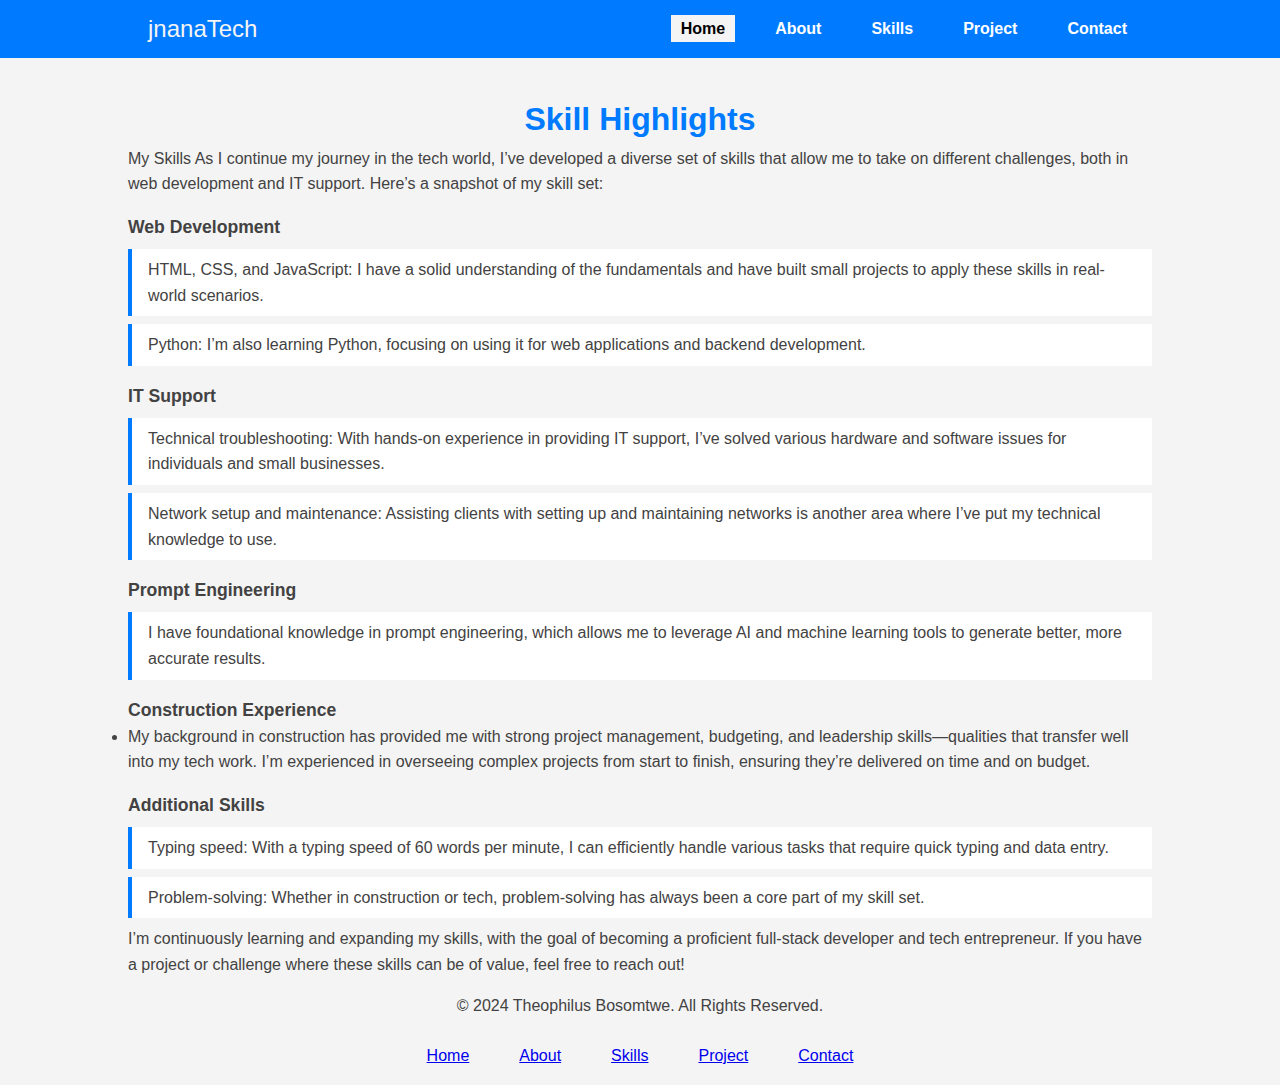
<file: personal-project-2/skills.html>
<!DOCTYPE html>
<html lang="en">
  <head>
    <meta charset="UTF-8" />
    <meta name="viewport" content="width=device-width, initial-scale=1.0" />
    <link rel="stylesheet" href="./css/styles.css" />
    <title>Skills</title>
  </head>
  <body>
    <header>
      <nav class="navbar">
        <div class="container">
          <a href="./index.html" class="navbar-brand">jnanaTech</a>
          <div class="hamburger" id="hamburger">
            <div class="bar"></div>
            <div class="bar"></div>
            <div class="bar"></div>
          </div>
          <ul class="navbar-menu" id="navbarMenu">
            <li><a class="color-home" href="./index.html">Home</a></li>
            <li><a href="./about.html">About</a></li>
            <li><a href="./skills.html">Skills</a></li>
            <li><a href="./projects.html">Project</a></li>
            <li><a href="./contact.html">Contact</a></li>
          </ul>
        </div>
      </nav>
    </header>
    <main>
      <!-- Skills -->
      <section id="skills">
        <h1>Skill Highlights</h1>
        <p>
          My Skills As I continue my journey in the tech world, I’ve developed a
          diverse set of skills that allow me to take on different challenges,
          both in web development and IT support. Here’s a snapshot of my skill
          set:
        </p>
        <h2>Web Development</h2>
        <ul>
          <li>
            HTML, CSS, and JavaScript: I have a solid understanding of the
            fundamentals and have built small projects to apply these skills in
            real-world scenarios.
          </li>
          <li>
            Python: I’m also learning Python, focusing on using it for web
            applications and backend development.
          </li>
        </ul>
        <h2>IT Support</h2>
        <ul>
          <li>
            Technical troubleshooting: With hands-on experience in providing IT
            support, I’ve solved various hardware and software issues for
            individuals and small businesses.
          </li>
          <li>
            Network setup and maintenance: Assisting clients with setting up and
            maintaining networks is another area where I’ve put my technical
            knowledge to use.
          </li>
        </ul>
        <h2>Prompt Engineering</h2>
        <ul>
          <li>
            I have foundational knowledge in prompt engineering, which allows me
            to leverage AI and machine learning tools to generate better, more
            accurate results.
          </li>
        </ul>
        <h2>Construction Experience</h2>
        <li>
          My background in construction has provided me with strong project
          management, budgeting, and leadership skills—qualities that transfer
          well into my tech work. I’m experienced in overseeing complex projects
          from start to finish, ensuring they’re delivered on time and on
          budget.
        </li>
        <h2>Additional Skills</h2>
        <ul>
          <li>
            Typing speed: With a typing speed of 60 words per minute, I can
            efficiently handle various tasks that require quick typing and data
            entry.
          </li>
          <li>
            Problem-solving: Whether in construction or tech, problem-solving
            has always been a core part of my skill set.
          </li>
        </ul>

        <p>
          I’m continuously learning and expanding my skills, with the goal of
          becoming a proficient full-stack developer and tech entrepreneur. If
          you have a project or challenge where these skills can be of value,
          feel free to reach out!
        </p>
      </section>
    </main>
    <!-- Footer -->
    <footer>
      <p>© 2024 Theophilus Bosomtwe. All Rights Reserved.</p>
      <ul>
        <li><a href="./index.html">Home</a></li>
        <li><a href="./about.html">About</a></li>
        <li><a href="./skills.html">Skills</a></li>
        <li><a href="./projects.html">Project</a></li>
        <li><a href="./contact.html">Contact</a></li>
      </ul>
    </footer>
  </body>
</html>
</file>
<file: my-project-v1/assets/css/styles.css>
body {
  width: 1200px;
  height: 100vh;
  margin: 0 auto;
  box-sizing: border-box;
  font-family: Arial, Helvetica, sans-serif;
  font-size: 16px;
  background: linear-gradient(90deg, rgb(255, 255, 255), rgb(106, 114, 122));
}

/* Header Style Section */
#header-container {
  display: flex;
  align-items: center;
  justify-content: space-between;
  height: 80px;
  width: 100%;
}

.navbar {
  display: flex;
  justify-content: right;
}
.logo-container {
  font-family: Impact, sans-serif;
  font-size: 24px;
  display: flex;
  margin: 0 16px;
}

.logo-container a {
  text-decoration: none;
  color: black;
}

.navbar-nav {
  display: flex;
  justify-content: space-between;
  margin: 0;
}

.navbar-item {
  font-size: 16px;
  font-weight: bold;
  list-style: none;
  text-decoration: none;
}

.navbar-item .navbar-link {
  margin: 0;
  padding: 0;
  display: flex;
  text-decoration: none;
  color: black;
  padding: 0 16px;
  transition: all 0.3s ease-in-out;
}

.navbar-link:hover {
  background-color: rgb(106 114 122);
  padding: 2px 6px;
  box-shadow: 1px 4px 8px white;
  border-radius: 8px;
}

/* main container section starts */
#main-container {
  width: 90%;
  margin: 0 auto;
}

#hero {
  margin: 40px 0 100px 0;
}

.hero-content {
  display: flex;
  flex-direction: column;
  justify-content: space-between;
}

.hero-content p {
  margin: 150px auto 0 auto;
  line-height: 2.5;
  font-size: 24px;
  font-weight: bold;
}

.hero-content p span {
  color: blue;
}

.hero-items {
  display: flex;
  justify-content: space-between;
  margin: 40px auto 0 auto;
}

.cta-buttons a {
  margin: 0 20px 0 20px;
  background-color: rgb(106 114 122);
  padding: 0 40px;
  text-decoration: none;
  color: white;
  font-size: 16px;
  font-weight: bold;
  padding: 16px;
  border-radius: 16px;
  box-shadow: 2px 4px 16px rgba(7, 0, 0, 0.985);
  transition: all 0.3s ease-in-out;
}

.cta-buttons a:hover {
  transform: scale(1.05);
}

.profile-image img {
  margin-left: 40px;
  width: 350px;
  height: 400px;
  box-shadow: 2px 4px 16px black;
  border-radius: 16px;
  border: 4px solid rgb(13 110 253);
  mix-blend-mode: luminosity;
}

.profile-image img:hover {
  transform: scale(1.05);
}

/* about section styling starts */
#about-container {
  display: flex;
  margin: 0 auto;
}

.about-content img {
  margin-right: 20px;
  width: 350px;
  height: 500px;
  border-radius: 8px;
  border: 4px solid white;
  box-shadow: 2px 4px 8px rgb(106 114 122);
}

.about-content img:hover {
  transform: scale(1.05);
}

.about-content .bio {
  line-height: 1.5;
}
.about-image {
  display: flex;
  align-items: center;
}

/* card highlight section styling starts */

#skill-container ul {
  display: grid;
  grid-template-columns: 1fr 1fr;
  gap: 20px;
  margin: 0 auto;
  list-style: none;
  padding: 0;
}

#card-body {
  margin: 0 auto;
}

#card-body h2,
#about-container h2,
#job-experience h2,
#project-contents h2,
#contact h2 {
  color: white;
  margin-top: 80px;
  background-color: rgb(106 114 122);
  padding: 16px 16px;
  border: 2px solid white;
  border-radius: 8px;
  box-shadow: 360deg 2px 4px 8px rgba(255, 255, 243, 0.5);
}

.card-content {
  margin: 0 auto;
  padding-right: 24px;
}

.card-content h3 {
  color: rgb(255 255 255);
}

.card-item {
  margin: 0;
  display: flex;
  padding: auto 30px;
  border-radius: 16px;
  background-color: rgb(106 114 122);
  border-radius: 2px solid white;
  overflow: hidden;
}

.card-item img {
  width: 300px;
  height: 300px;
  object-fit: cover;
  margin-right: 16px;
}

.card-item img:hover {
  transform: scale(1.05);
}

/* job experience section styling */

#job-experience {
  margin: 0 auto;
}

.experience-content p {
  padding-left: 10px;
}

.experience-highlight {
  list-style: none;
}

.experience-highlight li {
  padding: 16px;
  background-color: white;
  margin: 20px 0 20px 0;
  border-left: 8px solid rgb(106 114 122);
  transition: transform 0.3s ease;
  box-shadow: 2px 4px 8px black;
}

.experience-highlight li:hover {
  transform: translateY(-10px);
}

/* project section styling */
#project-contents {
  margin: 0 auto;
}

.project-items {
  position: relative;
}

.project-card {
  margin: 20px 0 20px 0;
  padding: 16px;
  background-color: white;
  border-left: 16px solid rgb(106 114 122);
  box-shadow: 0 4px 8px rgba(0, 0, 0, 0.1);
  transition: transform 0.3s ease;
}

.project-card:hover {
  transform: translateY(-10px);
}

/* contact section styling starts */

#contact {
  margin: 0;
  padding: 0;
}

.contact-form {
  margin: 0 auto;
  display: flex;
  width: 80%;
  gap: 20px;
  flex-direction: column;
  padding-bottom: 2em;
}

.contact-form input,
.contact-form textarea {
  padding: 10px;
  font-size: 1rem;
  border: none;
  border-radius: 5px;
}

.submit-btn {
  padding: 16px;
  font-size: 16px;
  font-weight: bold;
}

/* footer section styling */

footer {
  position: relative;
  display: flex;
  flex-direction: column;
  align-items: center;
  margin: 0 auto;
}

.social-links a img {
  display: flex;
  margin: 0 auto;
  display: inline-block;
  align-items: center;
}
</file>
<file: personal-project-2/css/styles.css>
* {
  box-sizing: border-box;
  margin: 0;
  padding: 0;
}

body {
  /* width: 100vw;
  height: 100vh; */
  font-family: Arial, sans-serif;
  line-height: 1.6;
  background-color: #f4f4f4;
  color: rgb(67, 66, 66);
}

main {
  width: 80%;
  margin: 0 auto;
}

/* Header Start */
.navbar {
  background-color: #007bff;
  color: white;
  padding: 10px 0;
  position: relative;
}

.container {
  width: 80%;
  /* max-width: 1200px; */
  margin: auto;
  display: flex;
  justify-content: space-between;
  align-items: center;
}

.navbar-menu {
  list-style: none;
  display: flex;
}

.navbar-menu li {
  margin: 0 15px;
}

.navbar-menu a {
  color: white;
  text-decoration: none;
  padding: 5px 10px;
  font-size: 1rem;
  font-weight: bold;
  transition: background-color 0.3s ease-out;
}

.navbar-menu .color-home {
  color: black;
  background-color: #f4f4f4;
}

.navbar-menu a:hover {
  background-color: rgb(62, 152, 249);
  padding: 8px 16px;
  border-radius: 8px;
}

.navbar-brand {
  text-decoration: none;
  font-family: Impact, sans-serif;
  font-size: 24px;
  color: #f4f4f4;
  padding: 0 20px;
}

.hamburger {
  display: none;
  flex-direction: column;
  cursor: pointer;
}

.bar {
  height: 3px;
  width: 25px;
  background-color: white;
  margin: 4px 0;
}

/* home start */

.section {
  padding: 20px;
  margin: 20px 0;
}

.hero {
  display: flex;
  justify-content: center;
  align-items: center;
  margin: 0;
}

.hero-content {
  margin: 0;
  padding: 0;
}

.welcome-note {
  color: #007bff;
  font-family: sans-serif;
  font-weight: bold;
}

.hero-content p {
  font-size: 1rem;
  padding: 1rem 0;
  font-size: 1rem;
}

.bold {
  font-family: Arial, Helvetica, sans-serif;
  font-size: 3rem;
  font-weight: bold;
  font-style: italic;
}

.social {
  margin: 0;
  padding: 24px 0;
  display: flex;
  align-items: center;
  gap: 50px;
}

.social ul {
  align-items: center;
  list-style: none;
  display: flex;
  gap: 20px;
}

.social ul a {
  text-decoration: none;
}

.social ul img {
  width: 40px;
  height: 40px;
  border-radius: 4px;
}

.social p {
  font-size: 1rem;
  font-weight: bold;
  color: #007bff;
}

.social ul li:hover {
  border: 4px solid #007bff;
  border-radius: 100px;
}

.profile img {
  width: 400px;
  height: 500px;
  margin: 24px 0 0 24px;
  border-radius: 50px;
  mix-blend-mode: luminosity;
  border: 8px solid #007bff;
}

.profile img:hover {
  mix-blend-mode: normal;
}

.cta-button {
  display: inline-block;
  color: white;
  padding: 10px 0;
  margin: 20px 0;
  display: flex;
  gap: 60px;
}

.cta-button a {
  padding: 0.5rem 1.5rem;
  text-decoration: none;
  color: black;
  font-family: Verdana, sans-serif;
  font-weight: bold;
  border-radius: 24px;
  border: 4px solid #007bff;
  align-items: center;
}

.home-button {
  font-size: 1rem;
  font-weight: bold;
  color: #f4f4f4;
  margin-top: 24px;
  text-decoration: none;
  padding: 8px 16px;
  background-color: #007bff;
  border-radius: 8px;
  box-shadow: 4px 4px 8px rgb(0, 86, 179);
}

.cta-button .resume {
  background-color: rgb(0, 123, 255);
  border: none;
}

/* about section styles */
/* #about {
  width: 80%;
  margin: 0 auto;
} */

.about {
  display: flex;
  flex-wrap: wrap;
  gap: 20px;
}

.item-content h2,
.inline-content h2 {
  font-family: Arial, Helvetica, sans-serif;
  font-size: 1rem;
  font-weight: bold;
  color: #007bff;
  padding-top: 24px;
}

#about img {
  width: 400px;
  height: 450px;
  margin-top: 50px;
}

.inline-content {
  margin-top: 30px;
}

/* Skills sections styles */
#skills {
  margin-top: 36px;
  padding: 0;
  font-size: 1rem;
}

#about h1,
#skills h1,
#projects h1,
#contact h1 {
  color: #007bff;
  font-weight: bold;
  text-align: center;
}

#skills h2 {
  font-size: 1.1rem;
  margin-top: 1rem;
}

#skills span {
  font-weight: bold;
  color: rgb(99, 99, 99);
}

#skills ul {
  list-style: none;
  margin: 0;
  padding: 0;
}

#skills ul li {
  margin: 0.5rem 0;
  padding: 8px 16px;
  border-left: 4px solid #007bff;
  background-color: white;
  transition: transform 0.3s ease-out;
}

#skills ul li:hover {
  transform: scale(1.05);
}

/* project start */
#projects {
  margin-top: 50px;
}

.project-highlights,
.project-cards {
  display: flex;
  flex-wrap: wrap;
  justify-content: space-between;
}

.project-card {
  background: white;
  border: 1px solid #ccc;
  border-radius: 5px;
  padding: 15px;
  margin: 10px;
  flex: 1 1 calc(30% - 20px);
  box-shadow: 0 2px 5px rgba(0, 0, 0, 0.1);
  transition: transform 0.3s, box-shadow 0.3s;
}

.project-card:hover {
  transform: translateY(-5px);
  box-shadow: 0 4px 15px rgba(0, 0, 0, 0.2);
}

.project-card h3 {
  margin-bottom: 10px;
}

.project-card a {
  display: inline-block;
  margin-top: 10px;
  color: #007bff;
  text-decoration: none;
}

.project-card a:hover {
  text-decoration: underline;
}

/* Contact Section Styles */
#contact {
  margin: 50px auto;
  padding: 2rem;
  background-color: white;
  border-radius: 16px;
}

#contact p {
  margin-bottom: 24px;
}
#contact form {
  margin: 24px auto;
  display: flex;
  flex-direction: column;
  max-width: 600px;
  margin: auto;
}

#contact input,
#contact textarea {
  padding: 10px;
  margin-bottom: 10px;
  border: 1px solid #ccc;
  border-radius: 5px;
}

#contact button {
  padding: 10px;
  background-color: #007bff;
  color: white;
  border: none;
  border-radius: 5px;
  cursor: pointer;
  transition: background-color 0.3s;
}

#contact button:hover {
  background-color: #0056b3;
}

/* Footer Styles */
footer {
  display: flex;
  padding: 1rem;
  display: flex;
  margin: 0 auto;
  flex-direction: column;
  text-align: center;
  justify-content: space-between;
}

footer ul {
  margin-top: 24px;
  list-style: none;
  display: flex;
  justify-content: center;
  gap: 50px;
}

/* Responsive Styles */
</file>
<file: personal-website/css/app.css>
:root {
  --primary-color: rgb(0, 123, 255);
  --secondary-color: #f4f4f4;
  --text-color: rgb(67, 66, 66);
  --font-size-base: 1rem;
  --font-size-large: 1.5rem;
  --font-family-sans: Arial, sans-serif;
}

* {
  box-sizing: border-box;
  margin: 0;
  padding: 0;
}

body,
html {
  font-family: var(--font-family-sans);
  line-height: 1.6;
  background-color: var(--secondary-color);
  color: var(--text-color);
}

main {
  width: 80%;
  margin: 0 auto;
}

/* Header */
.navbar {
  background-color: var(--primary-color);
  color: white;
  padding: 0.8rem 0;
  position: relative;
}

.container {
  width: 80%;
  margin: auto;
  display: flex;
  justify-content: space-between;
  align-items: center;
}

.navbar-menu {
  list-style: none;
  display: flex;
}

.navbar-menu li {
  margin: 0 1rem;
}

.navbar-menu a {
  color: white;
  text-decoration: none;
  padding: 0.25rem 0.75rem;
  font-size: var(--font-size-base);
  font-weight: bold;
  transition: background-color 0.3s ease-out;
}

.navbar-menu a:hover {
  background-color: rgb(62, 152, 249);
  padding: 0.5rem 1rem;
  border-radius: 8px;
}

.navbar-brand {
  font-family: Impact, sans-serif;
  font-size: var(--font-size-large);
  color: var(--secondary-color);
}

.hamburger {
  display: none;
  flex-direction: column;
  cursor: pointer;
}

.bar {
  height: 0.25rem;
  width: 1.5rem;
  background-color: white;
  margin: 0.25rem 0;
}

/* Hero Section */
.hero {
  display: flex;
  justify-content: center;
  align-items: center;
  margin: 0 auto;
  height: 100vh;
}

.welcome-note {
  color: var(--primary-color);
  font-weight: bold;
}

.hero-content p {
  font-size: var(--font-size-base);
  padding: 1rem 0;
}

.bold {
  font-family: Arial, Helvetica, sans-serif;
  font-size: 3rem;
  font-weight: bold;
  font-style: italic;
}

.social {
  display: flex;
  align-items: center;
  gap: 2rem;
}

.social ul {
  display: flex;
  gap: 1rem;
  list-style: none;
}

.social ul img {
  width: 2.5rem;
  height: 2.5rem;
  border-radius: 4px;
}

.profile img {
  max-width: 100%;
  border-radius: 50px;
  border: 8px solid var(--primary-color);
}

.cta-button {
  display: flex;
  gap: 60px;
}

.cta-button a {
  padding: 0.5rem 1.5rem;
  text-decoration: none;
  color: black;
  font-family: Verdana, sans-serif;
  font-weight: bold;
  border-radius: 24px;
  border: 4px solid var(--primary-color);
}

.home-button {
  font-size: var(--font-size-base);
  font-weight: bold;
  background-color: var(--primary-color);
  padding: 8px 16px;
  border-radius: 8px;
}

/* About Section */
.about {
  display: flex;
  flex-wrap: wrap;
  gap: 20px;
  padding: 2rem 0;
}

.item-content h2,
.inline-content h2 {
  color: var(--primary-color);
  font-size: var(--font-size-large);
  font-weight: bold;
}

#about img {
  max-width: 100%;
}

/* Skills Section */
#skills ul {
  list-style: none;
  padding: 0;
}

#skills ul li {
  padding: 8px 16px;
  border-left: 4px solid var(--primary-color);
  background-color: white;
  transition: transform 0.3s ease-out;
}

#skills ul li:hover {
  transform: scale(1.05);
}

/* Project Section */
.project-card {
  background: white;
  padding: 15px;
  margin: 10px;
  flex: 1 1 calc(30% - 20px);
  box-shadow: 0 2px 5px rgba(0, 0, 0, 0.1);
  transition: transform 0.3s, box-shadow 0.3s;
}

.project-card:hover {
  transform: translateY(-5px);
  box-shadow: 0 4px 15px rgba(0, 0, 0, 0.2);
}

/* Contact Section */
#contact {
  padding: 2rem;
  background-color: white;
  border-radius: 16px;
}

#contact form {
  max-width: 600px;
  margin: auto;
}

/* Footer */
footer {
  padding: 1rem;
  display: flex;
  flex-direction: column;
  text-align: center;
}

/* Responsive Styles */
@media (max-width: 768px) {
  main {
    width: 90%;
  }

  .container {
    flex-direction: column;
    text-align: center;
  }

  .navbar-menu {
    display: none;
  }

  .hamburger {
    display: flex;
  }

  .hero {
    flex-direction: column;
  }

  .profile img {
    width: 15rem;
    height: 18rem;
  }

  .about,
  .skills {
    flex-direction: column;
  }

  .project-card {
    flex: 1 1 100%;
  }
}

@media (max-width: 576px) {
  .bold {
    font-size: 2rem;
  }

  .profile img {
    width: 10rem;
    height: 12rem;
  }

  .social {
    flex-direction: column;
    gap: 1rem;
  }

  .cta-button {
    flex-direction: column;
    gap: 20px;
  }
}
</file>
